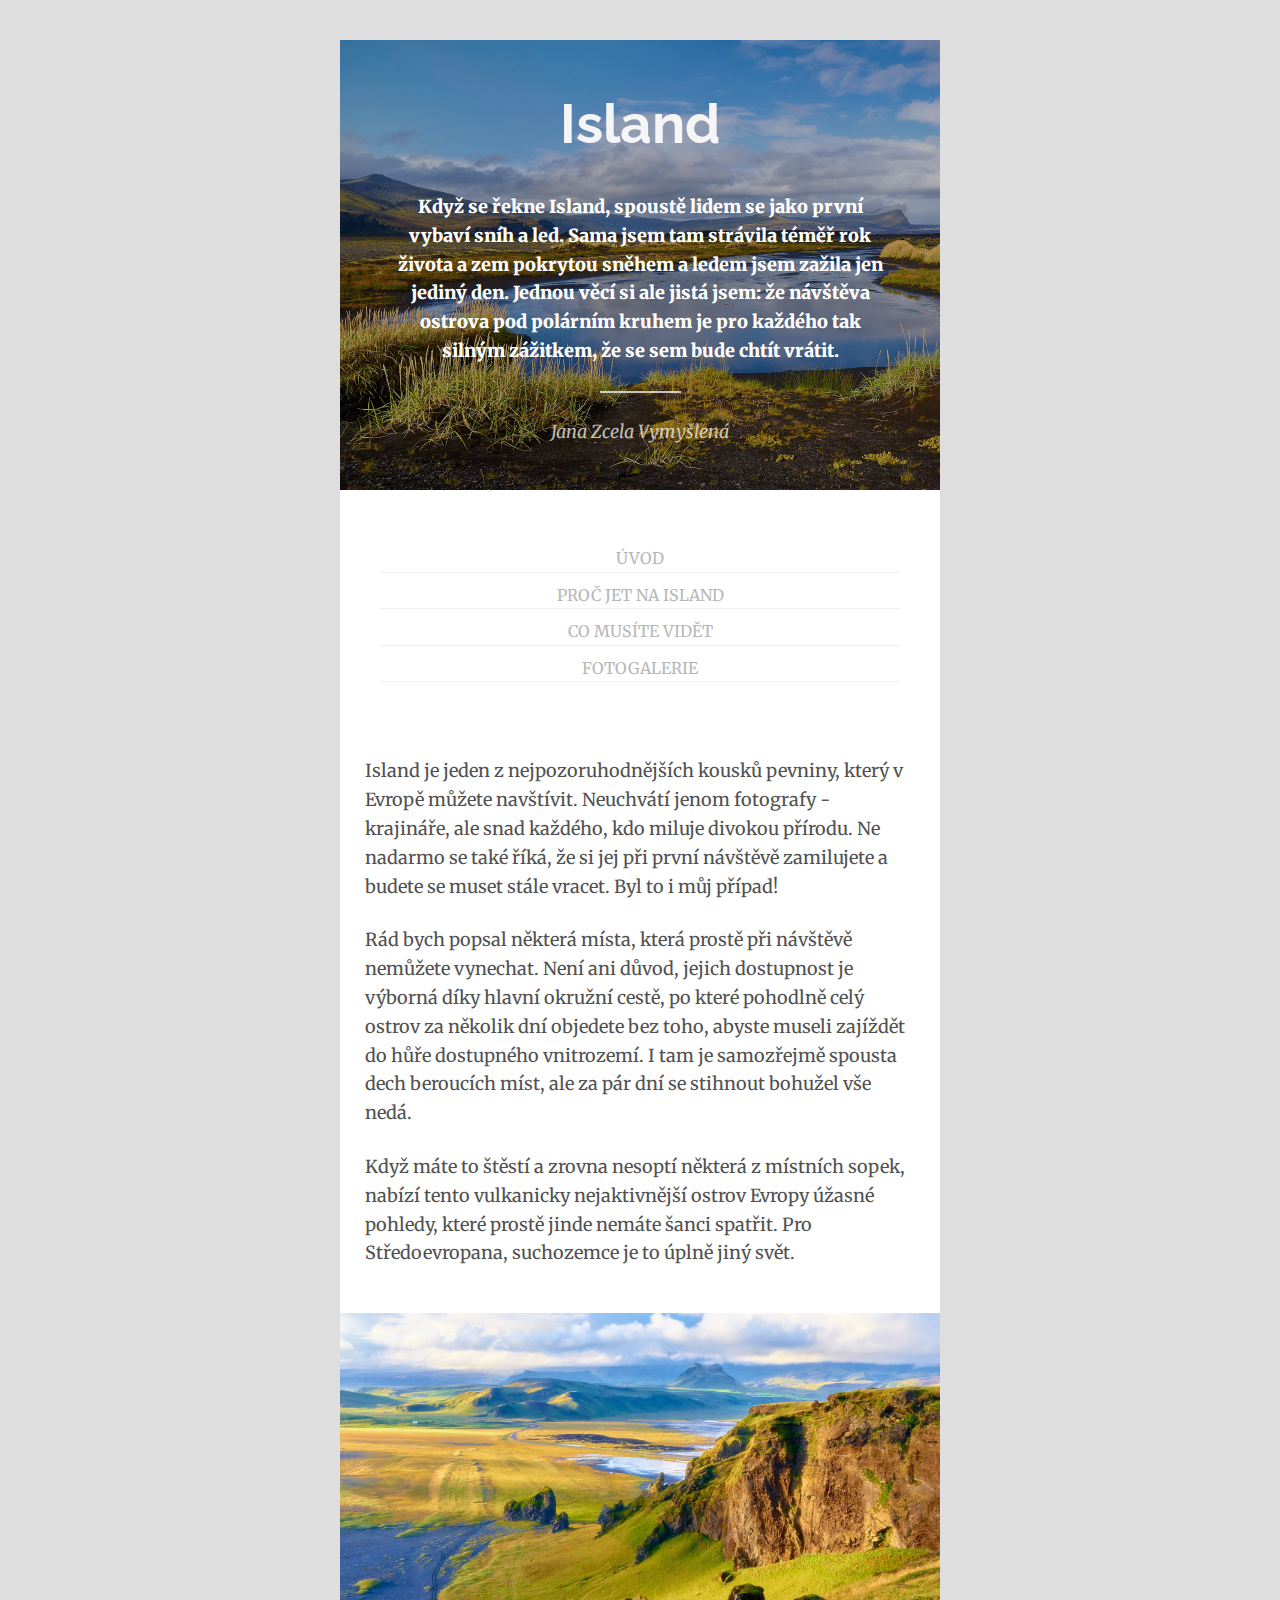
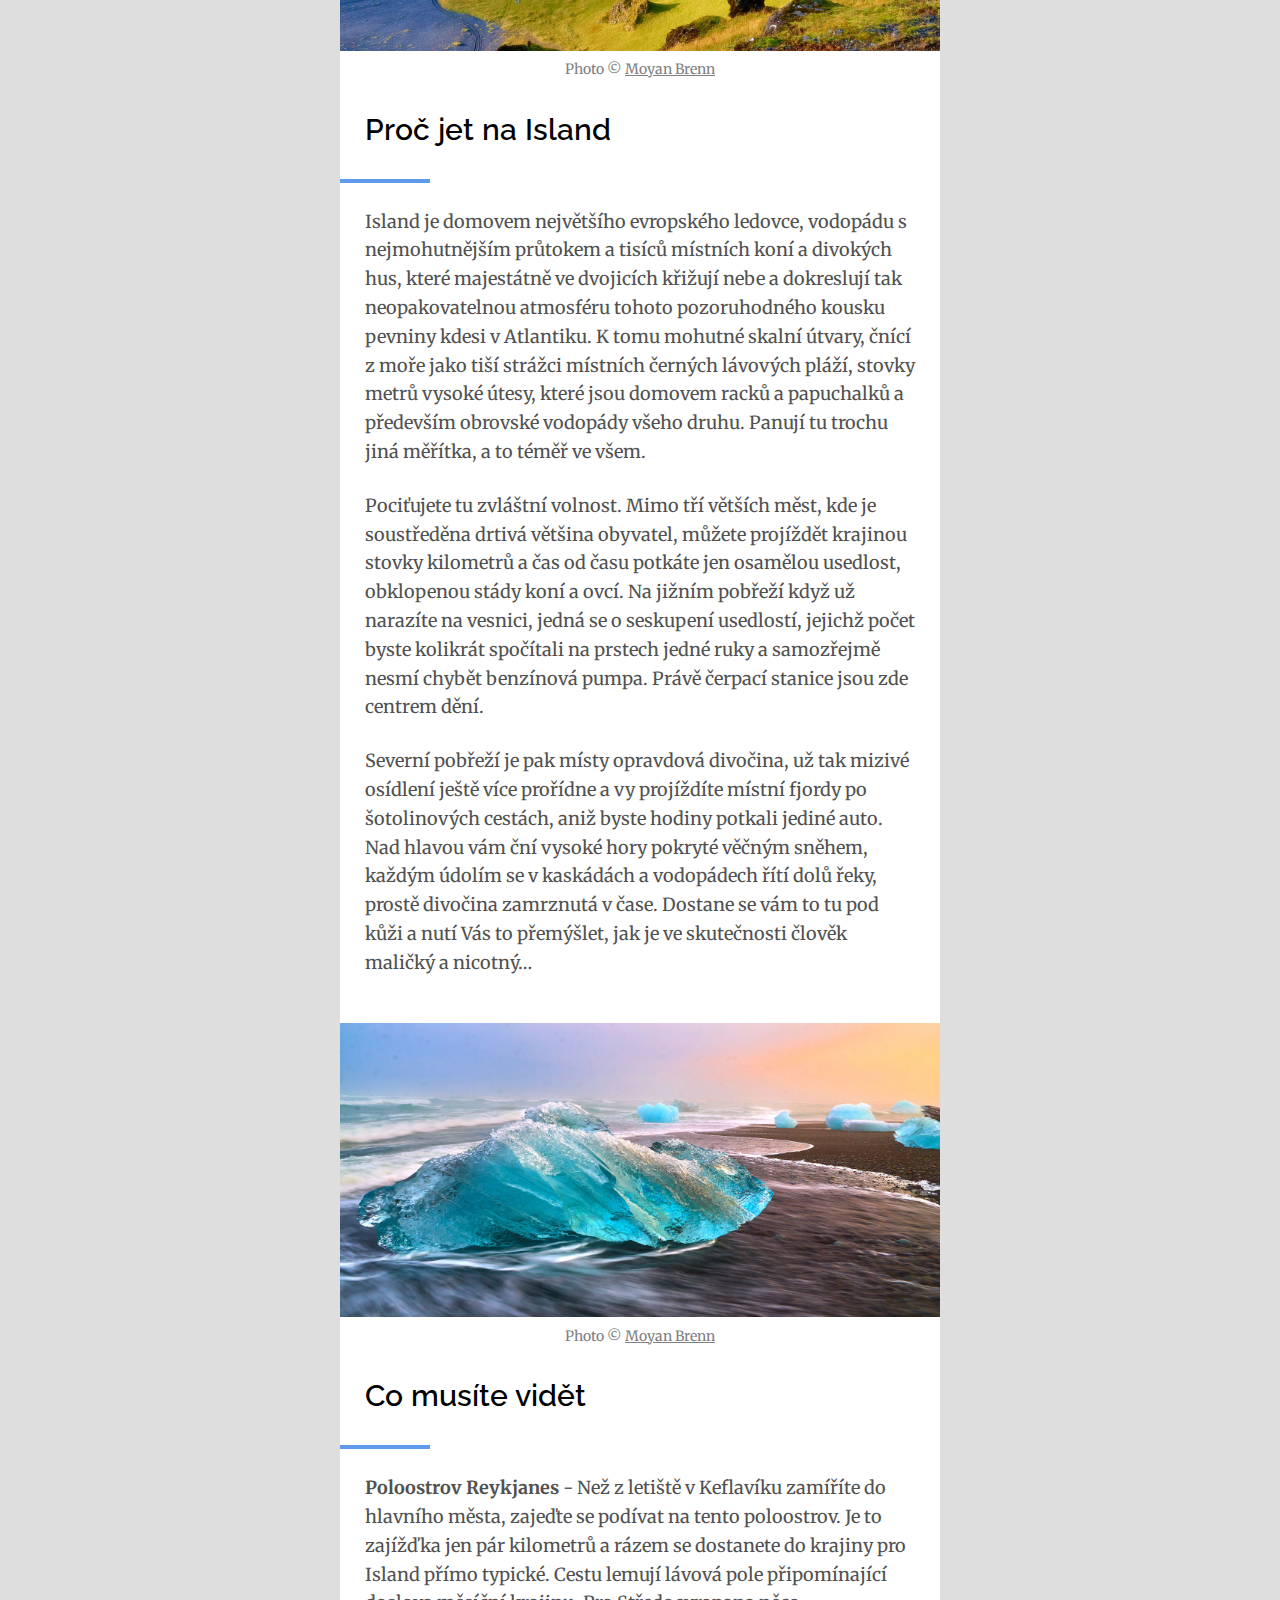
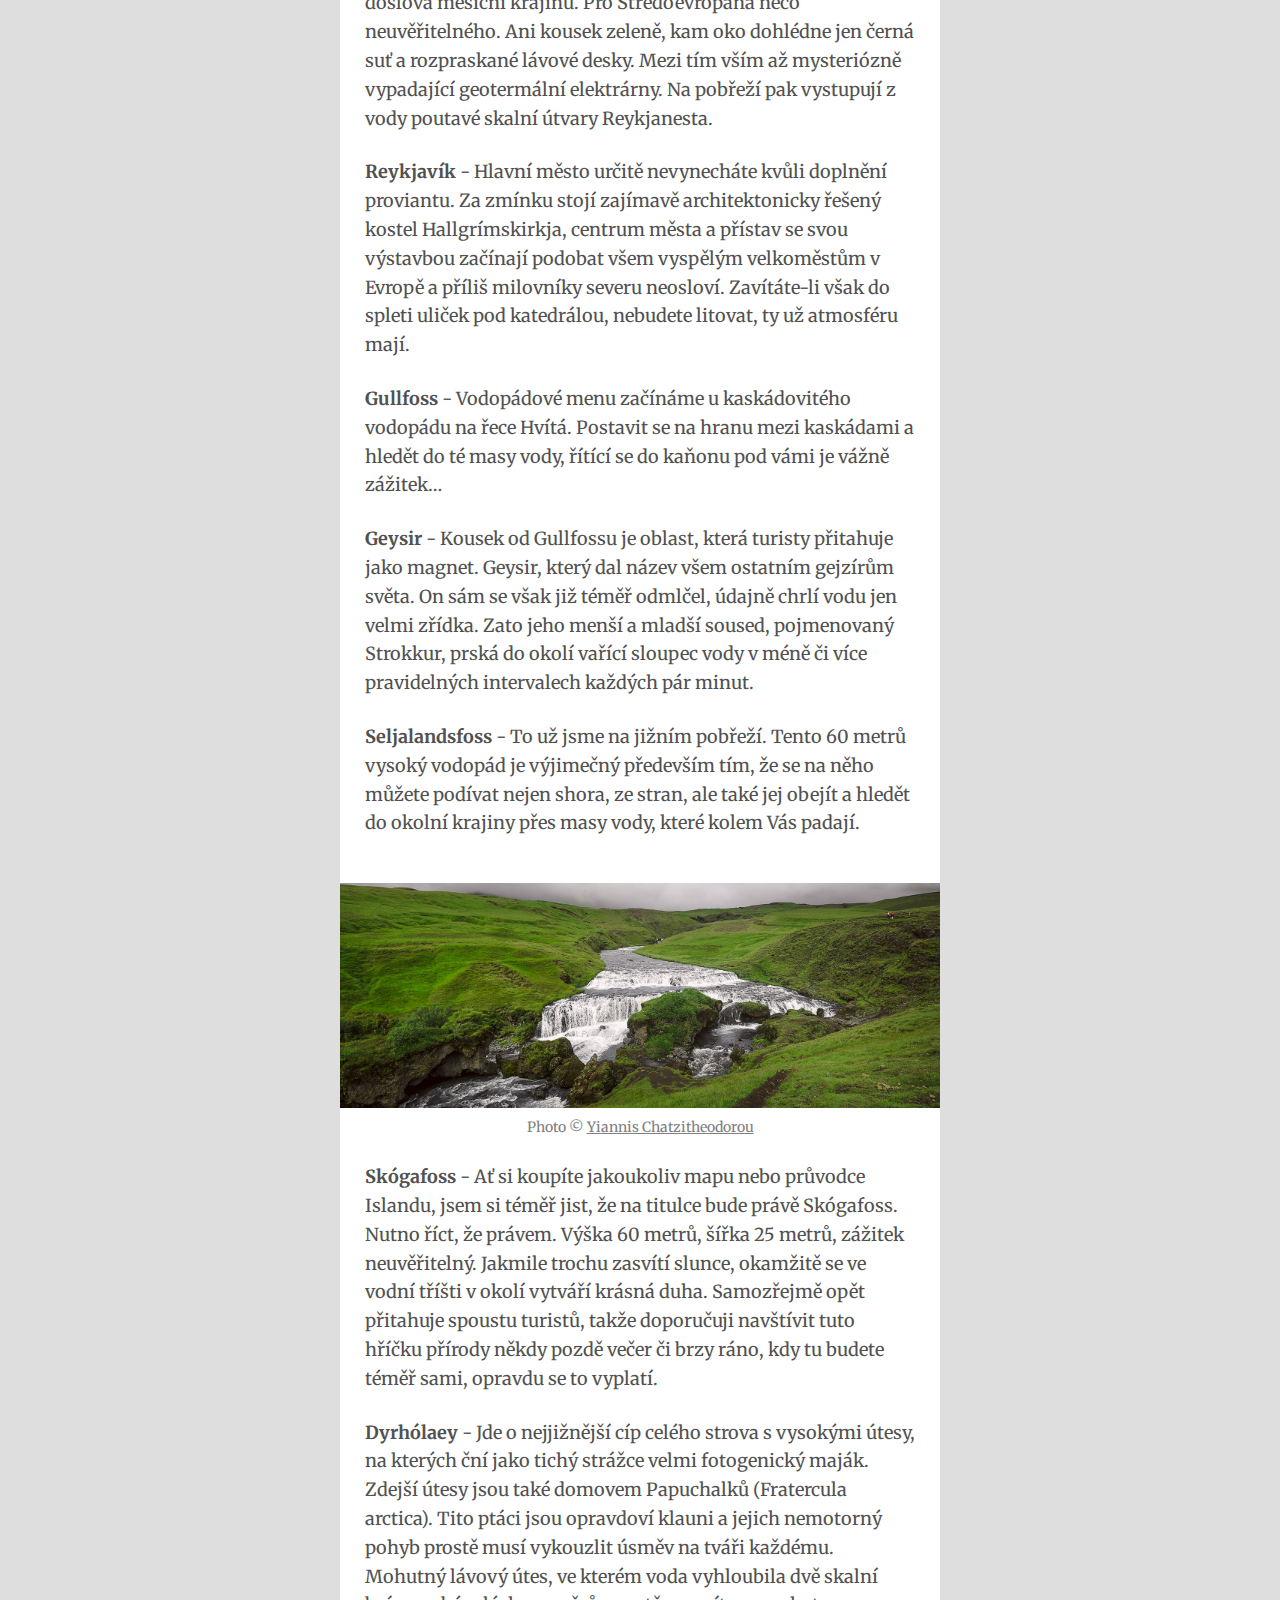
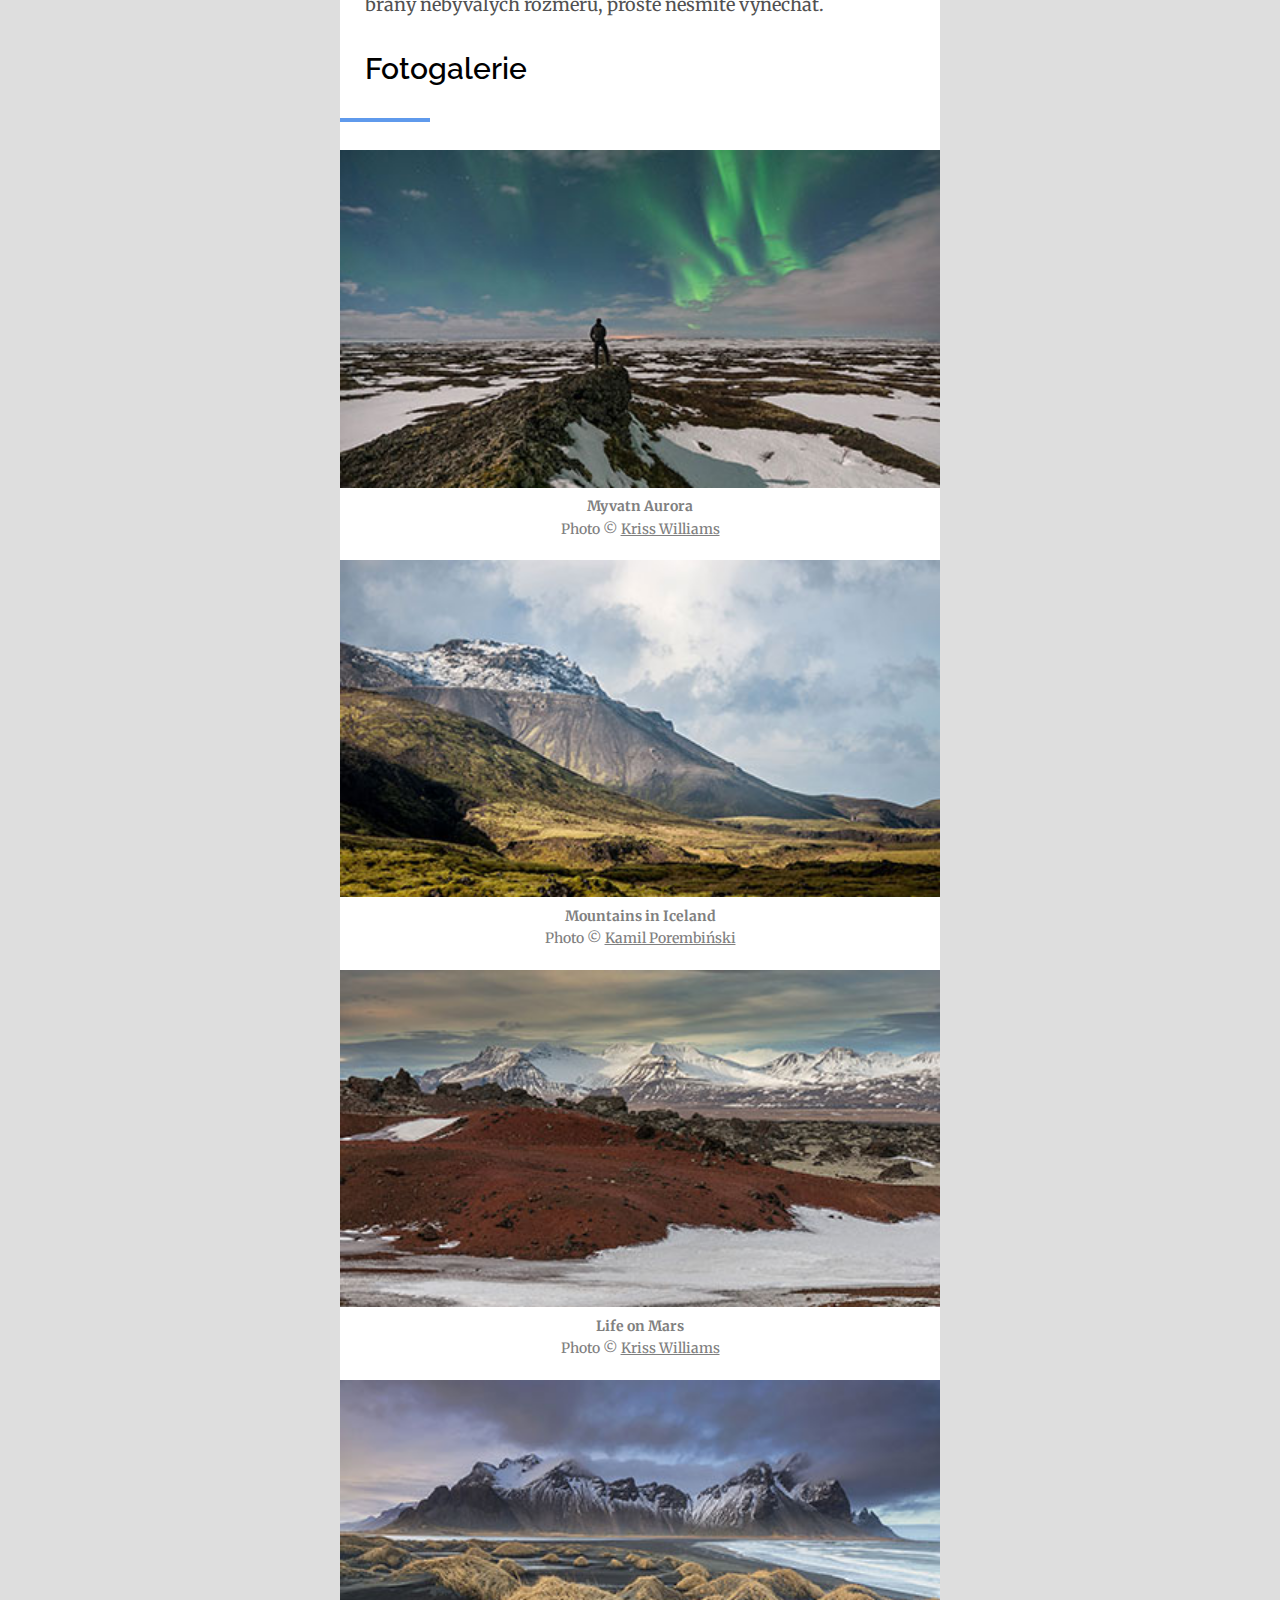
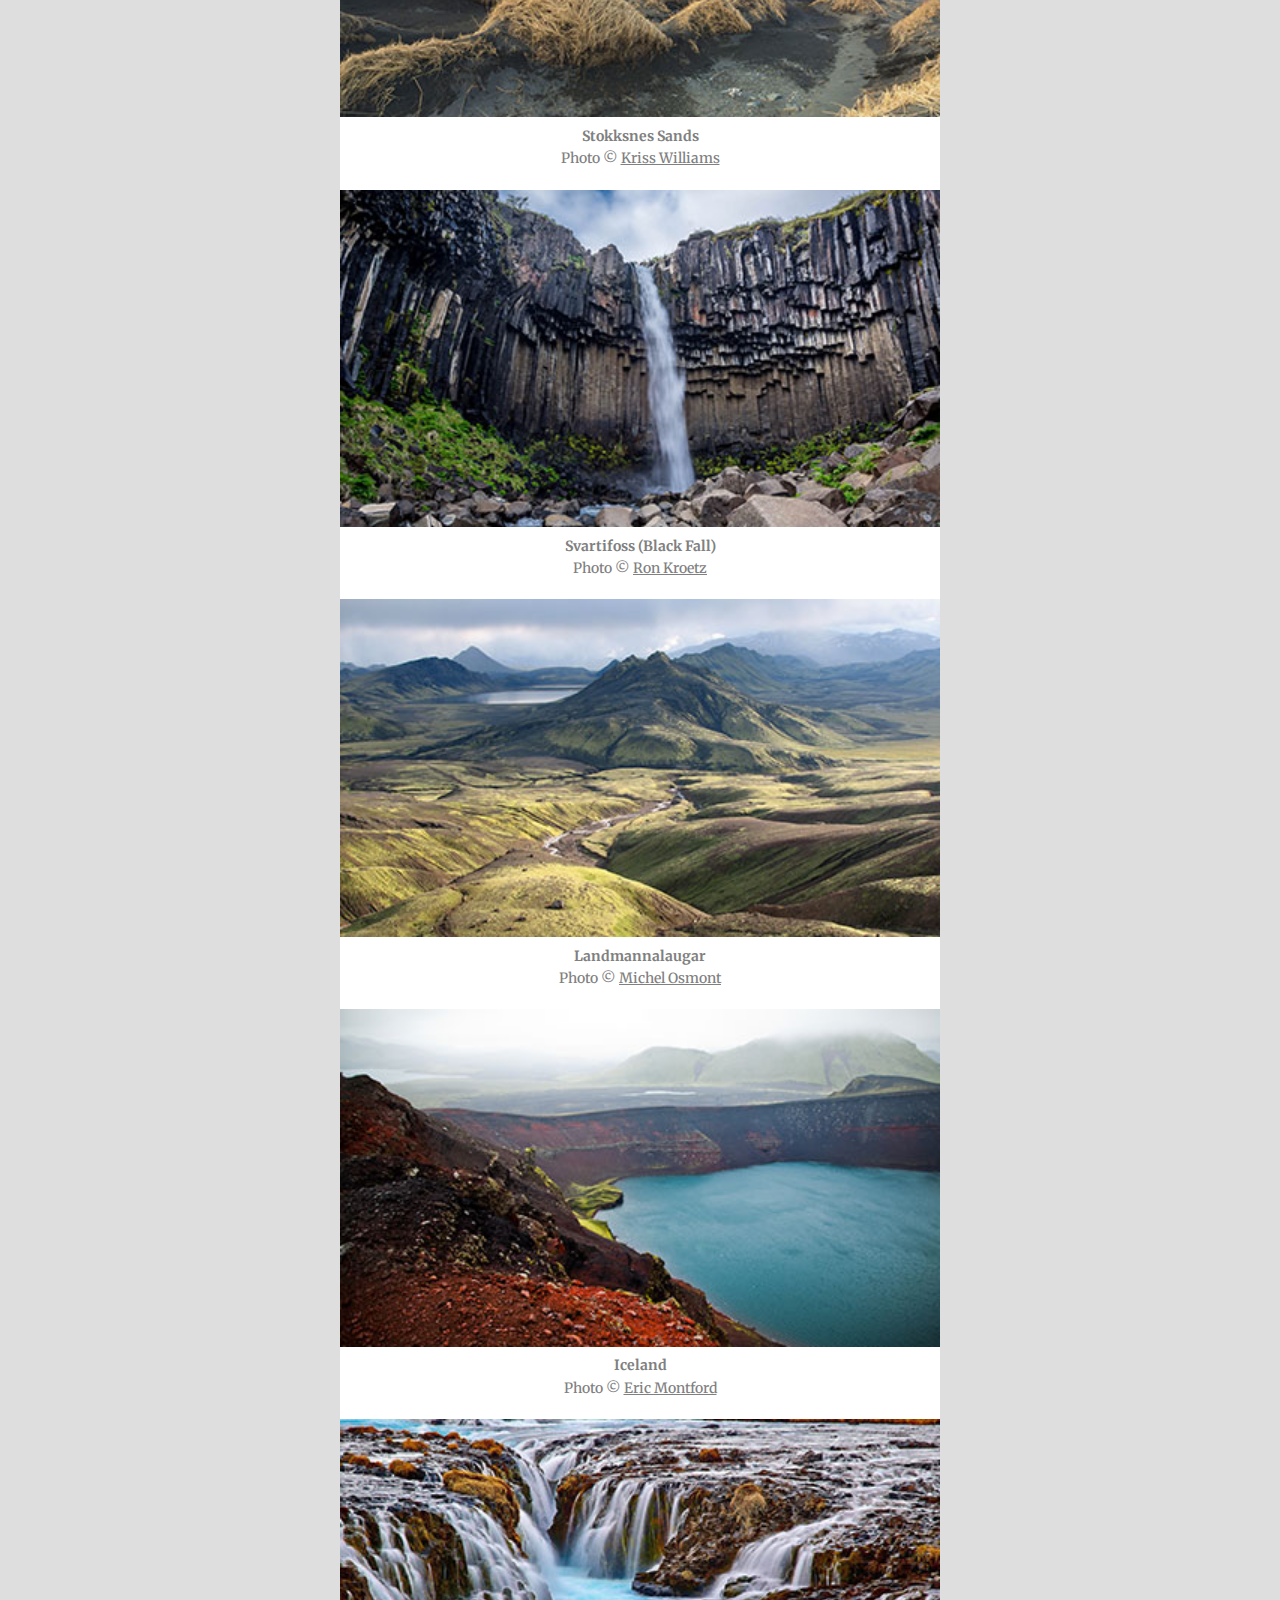
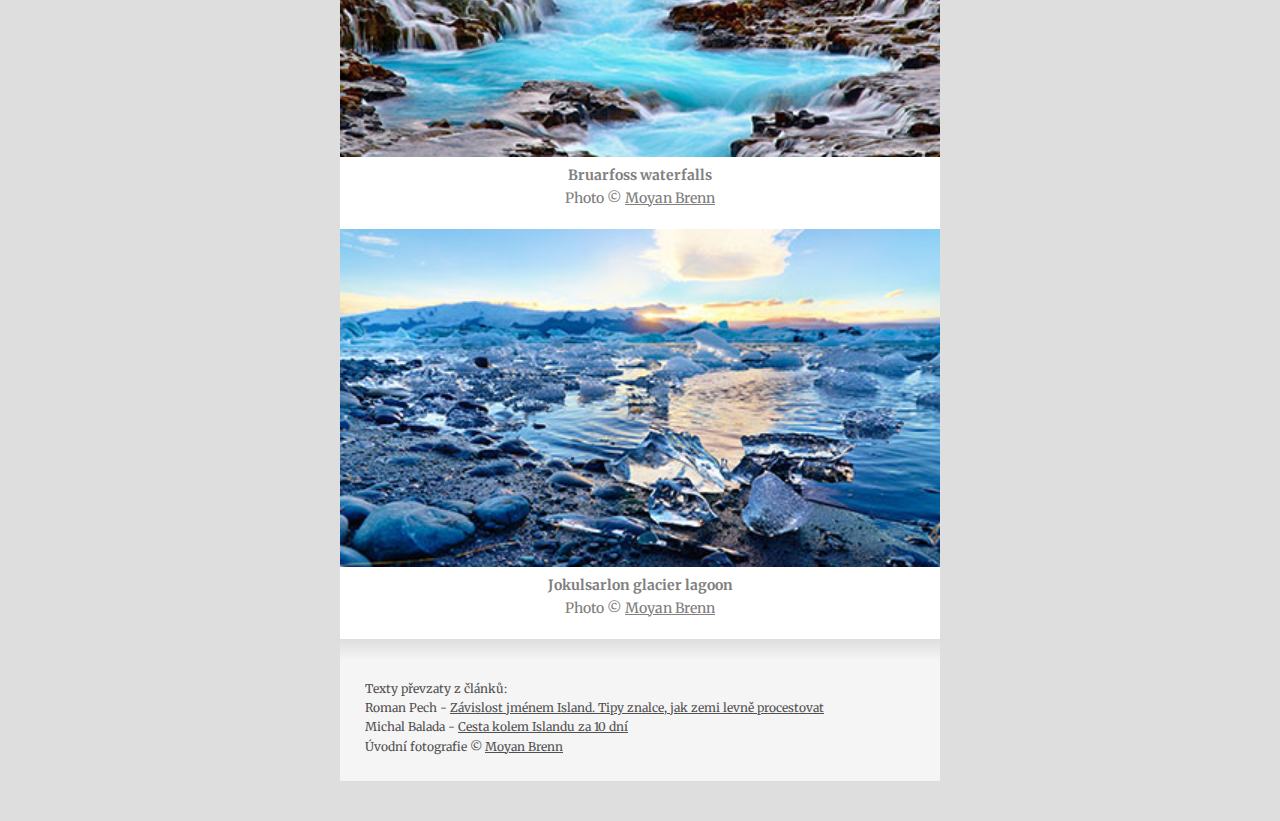
<file: index.html>
<!DOCTYPE html>
<html>
  <head>
    <meta charset="utf-8" />
    <meta name="viewport" content="width=device-width, initial-scale=1" />
    <title>Cestování po Islandu</title>
    <link
      href="https://fonts.googleapis.com/css?family=Merriweather:400,400i|Raleway:400,700"
      rel="stylesheet"
    />
    <link rel="stylesheet" type="text/css" href="style.css" />
  </head>
  <body>
    <!-- hlavička -->
    <div class="ramec-obal">
      <div class="ramec">
        <div class="uvodni-foto">
          <h1 class="titulek">Island</h1>

          <p class="perex">
            Když se řekne Island, spoustě lidem se jako první vybaví sníh a led.
            Sama jsem tam strávila téměř rok života a zem pokrytou sněhem a
            ledem jsem zažila jen jediný den. Jednou věcí si ale jistá jsem: že
            návštěva ostrova pod polárním kruhem je pro každého tak silným
            zážitkem, že se sem bude chtít vrátit.
          </p>

          <hr class="new2" />
          <p class="autor">Jana Zcela Vymyšlená</p>
        </div>
        <!-- menu -->

        <ul class="menu">
          <li><a href="#">Úvod</a></li>
          <li><a href="#">Proč jet na Island</a></li>
          <li><a href="#">Co musíte vidět</a></li>
          <li><a href="#">Fotogalerie</a></li>
        </ul>

        <!-- sekce Úvod -->

        <p>
          Island je jeden z nejpozoruhodnějších kousků pevniny, který v Evropě
          můžete navštívit. Neuchvátí jenom fotografy - krajináře, ale snad
          každého, kdo miluje divokou přírodu. Ne nadarmo se také říká, že si
          jej při první návštěvě zamilujete a budete se muset stále vracet. Byl
          to i můj případ!
        </p>

        <p>
          Rád bych popsal některá místa, která prostě při návštěvě nemůžete
          vynechat. Není ani důvod, jejich dostupnost je výborná díky hlavní
          okružní cestě, po které pohodlně celý ostrov za několik dní objedete
          bez toho, abyste museli zajíždět do hůře dostupného vnitrozemí. I tam
          je samozřejmě spousta dech beroucích míst, ale za pár dní se stihnout
          bohužel vše nedá.
        </p>

        <p>
          Když máte to štěstí a zrovna nesoptí některá z místních sopek, nabízí
          tento vulkanicky nejaktivnější ostrov Evropy úžasné pohledy, které
          prostě jinde nemáte šanci spatřit. Pro Středoevropana, suchozemce je
          to úplně jiný svět.
        </p>

        <figure class="foto">
          <img src="images/island1.jpg" alt="Island" />
          <figcaption class="popisek">
            Photo &copy; <a href="https://flic.kr/p/yFnyAT">Moyan Brenn</a>
          </figcaption>
        </figure>

        <!-- sekce Proč -->

        <h2>Proč jet na Island</h2>
        <hr class="new" />

        <p>
          Island je domovem největšího evropského ledovce, vodopádu s
          nejmohutnějším průtokem a tisíců místních koní a divokých hus, které
          majestátně ve dvojicích křižují nebe a dokreslují tak neopakovatelnou
          atmosféru tohoto pozoruhodného kousku pevniny kdesi v Atlantiku. K
          tomu mohutné skalní útvary, čnící z moře jako tiší strážci místních
          černých lávových pláží, stovky metrů vysoké útesy, které jsou domovem
          racků a papuchalků a především obrovské vodopády všeho druhu. Panují
          tu trochu jiná měřítka, a to téměř ve všem.
        </p>

        <p>
          Pociťujete tu zvláštní volnost. Mimo tří větších měst, kde je
          soustředěna drtivá většina obyvatel, můžete projíždět krajinou stovky
          kilometrů a čas od času potkáte jen osamělou usedlost, obklopenou
          stády koní a ovcí. Na jižním pobřeží když už narazíte na vesnici,
          jedná se o seskupení usedlostí, jejichž počet byste kolikrát spočítali
          na prstech jedné ruky a samozřejmě nesmí chybět benzínová pumpa. Právě
          čerpací stanice jsou zde centrem dění.
        </p>

        <p>
          Severní pobřeží je pak místy opravdová divočina, už tak mizivé
          osídlení ještě více prořídne a vy projíždíte místní fjordy po
          šotolinových cestách, aniž byste hodiny potkali jediné auto. Nad
          hlavou vám ční vysoké hory pokryté věčným sněhem, každým údolím se v
          kaskádách a vodopádech řítí dolů řeky, prostě divočina zamrznutá v
          čase. Dostane se vám to tu pod kůži a nutí Vás to přemýšlet, jak je ve
          skutečnosti člověk maličký a nicotný&hellip;
        </p>

        <figure class="foto">
          <img src="images/island2.jpg" alt="Island" />
          <figcaption class="popisek">
            Photo &copy; <a href="https://flic.kr/p/yiAg2h">Moyan Brenn</a>
          </figcaption>
        </figure>

        <!-- sekce Co musíte vidět -->

        <h2>Co musíte vidět</h2>
        <hr class="new" />

        <p>
          <strong>Poloostrov Reykjanes</strong> - Než z letiště v Keflavíku
          zamíříte do hlavního města, zajeďte se podívat na tento poloostrov. Je
          to zajížďka jen pár kilometrů a rázem se dostanete do krajiny pro
          Island přímo typické. Cestu lemují lávová pole připomínající doslova
          měsíční krajinu. Pro Středoevropana něco neuvěřitelného. Ani kousek
          zeleně, kam oko dohlédne jen černá suť a rozpraskané lávové desky.
          Mezi tím vším až mysteriózně vypadající geotermální elektrárny. Na
          pobřeží pak vystupují z vody poutavé skalní útvary Reykjanesta.
        </p>

        <p>
          <strong>Reykjavík</strong> - Hlavní město určitě nevynecháte kvůli
          doplnění proviantu. Za zmínku stojí zajímavě architektonicky řešený
          kostel Hallgrímskirkja, centrum města a přístav se svou výstavbou
          začínají podobat všem vyspělým velkoměstům v Evropě a příliš milovníky
          severu neosloví. Zavítáte-li však do spleti uliček pod katedrálou,
          nebudete litovat, ty už atmosféru mají.
        </p>

        <p>
          <strong>Gullfoss</strong> - Vodopádové menu začínáme u kaskádovitého
          vodopádu na řece Hvítá. Postavit se na hranu mezi kaskádami a hledět
          do té masy vody, řítící se do kaňonu pod vámi je vážně zážitek&hellip;
        </p>

        <p>
          <strong>Geysir</strong> - Kousek od Gullfossu je oblast, která turisty
          přitahuje jako magnet. Geysir, který dal název všem ostatním gejzírům
          světa. On sám se však již téměř odmlčel, údajně chrlí vodu jen velmi
          zřídka. Zato jeho menší a mladší soused, pojmenovaný Strokkur, prská
          do okolí vařící sloupec vody v méně či více pravidelných intervalech
          každých pár minut.
        </p>

        <p>
          <strong>Seljalandsfoss</strong> - To už jsme na jižním pobřeží. Tento
          60 metrů vysoký vodopád je výjimečný především tím, že se na něho
          můžete podívat nejen shora, ze stran, ale také jej obejít a hledět do
          okolní krajiny přes masy vody, které kolem Vás padají.
        </p>

        <figure class="foto">
          <img src="images/island3.jpg" alt="Island" />
          <figcaption class="popisek">
            Photo &copy;
            <a href="https://flic.kr/p/LfcKHP">Yiannis Chatzitheodorou</a>
          </figcaption>
        </figure>

        <!-- změna strany, aby to celé bylo hezčí :) -->

        <p>
          <strong>Skógafoss</strong> - Ať si koupíte jakoukoliv mapu nebo
          průvodce Islandu, jsem si téměř jist, že na titulce bude právě
          Skógafoss. Nutno říct, že právem. Výška 60 metrů, šířka 25 metrů,
          zážitek neuvěřitelný. Jakmile trochu zasvítí slunce, okamžitě se ve
          vodní tříšti v okolí vytváří krásná duha. Samozřejmě opět přitahuje
          spoustu turistů, takže doporučuji navštívit tuto hříčku přírody někdy
          pozdě večer či brzy ráno, kdy tu budete téměř sami, opravdu se to
          vyplatí.
        </p>

        <p>
          <strong>Dyrhólaey</strong> - Jde o nejjižnější cíp celého strova s
          vysokými útesy, na kterých ční jako tichý strážce velmi fotogenický
          maják. Zdejší útesy jsou také domovem Papuchalků (Fratercula arctica).
          Tito ptáci jsou opravdoví klauni a jejich nemotorný pohyb prostě musí
          vykouzlit úsměv na tváři každému. Mohutný lávový útes, ve kterém voda
          vyhloubila dvě skalní brány nebývalých rozměrů, prostě nesmíte
          vynechat.
        </p>

        <!-- sekce Fotogalerie -->

        <h2>Fotogalerie</h2>
        <hr class="new" />

        <div class="galerie">
          <figure class="foto">
            <img src="images/nahled1.jpg" alt="Myvatn Aurora" />
            <figcaption class="popisek">
              Myvatn Aurora<br />
              <span class="popisek-copy"
                >Photo &copy;
                <a href="https://flic.kr/p/GN5utm">Kriss Williams</a></span
              >
            </figcaption>
          </figure>

          <figure class="foto">
            <img src="images/nahled2.jpg" alt="Mountains in Iceland" />
            <figcaption class="popisek">
              Mountains in Iceland<br />
              <span class="popisek-copy"
                >Photo &copy;
                <a href="https://flic.kr/p/qCC5fd">Kamil Porembiński</a></span
              >
            </figcaption>
          </figure>

          <figure class="foto">
            <img src="images/nahled3.jpg" alt="Life on Mars" />
            <figcaption class="popisek">
              Life on Mars<br />
              <span class="popisek-copy"
                >Photo &copy;
                <a href="https://flic.kr/p/DrxutX">Kriss Williams</a></span
              >
            </figcaption>
          </figure>

          <figure class="foto">
            <img src="images/nahled4.jpg" alt="Stokksnes Sands" />
            <figcaption class="popisek">
              Stokksnes Sands<br />
              <span class="popisek-copy"
                >Photo &copy;
                <a href="https://flic.kr/p/vzopTG">Kriss Williams</a></span
              >
            </figcaption>
          </figure>

          <figure class="foto">
            <img src="images/nahled5.jpg" alt="Svartifoss (Black Fall)" />
            <figcaption class="popisek">
              Svartifoss (Black Fall)<br />
              <span class="popisek-copy"
                >Photo &copy;
                <a href="https://flic.kr/p/v5Butv">Ron Kroetz</a></span
              >
            </figcaption>
          </figure>

          <figure class="foto">
            <img src="images/nahled6.jpg" alt="Landmannalaugar" />
            <figcaption class="popisek">
              Landmannalaugar<br />
              <span class="popisek-copy"
                >Photo &copy;
                <a href="https://flic.kr/p/2SWHDd">Michel Osmont</a></span
              >
            </figcaption>
          </figure>

          <figure class="foto">
            <img src="images/nahled7.jpg" alt="Iceland" />
            <figcaption class="popisek">
              Iceland<br />
              <span class="popisek-copy"
                >Photo &copy;
                <a href="https://flic.kr/p/aaqZLk">Eric Montford</a></span
              >
            </figcaption>
          </figure>

          <figure class="foto">
            <img src="images/nahled8.jpg" alt="Bruarfoss waterfalls" />
            <figcaption class="popisek">
              Bruarfoss waterfalls<br />
              <span class="popisek-copy"
                >Photo &copy;
                <a href="https://flic.kr/p/nuUQM7">Moyan Brenn</a></span
              >
            </figcaption>
          </figure>

          <figure class="foto">
            <img src="images/nahled9.jpg" alt="Jokulsarlon glacier lagoon" />
            <figcaption class="popisek">
              Jokulsarlon glacier lagoon<br />
              <span class="popisek-copy"
                >Photo &copy;
                <a href="https://flic.kr/p/getEgS">Moyan Brenn</a></span
              >
            </figcaption>
          </figure>
        </div>
        <!-- konec .galerie -->

        <!-- patička -->

      </div>

      <footer>
        <p class="prev-texty">
          Texty převzaty z článků:<br />
          Roman Pech -
          <a
            href="http://cestovani.idnes.cz/island-a-roman-pech-0nh-/kolem-sveta.aspx?c=A140519_125122_kolem-sveta_tom"
            >Závislost jménem Island. Tipy znalce, jak zemi levně
            procestovat</a
          ><br />
          Michal Balada -
          <a
            href="http://www.pohora.cz/tipy-na-vylety/16352-cesta-kolem-islandu-za-10-dni/"
            >Cesta kolem Islandu za 10 dní</a
          >
        </p>
        <p class="uvod-foto">
          Úvodní fotografie &copy;
          <a href="https://flic.kr/p/gett4S">Moyan Brenn</a>
        </p>
      </footer> 
    </div>
  </body>
</html>
</file>
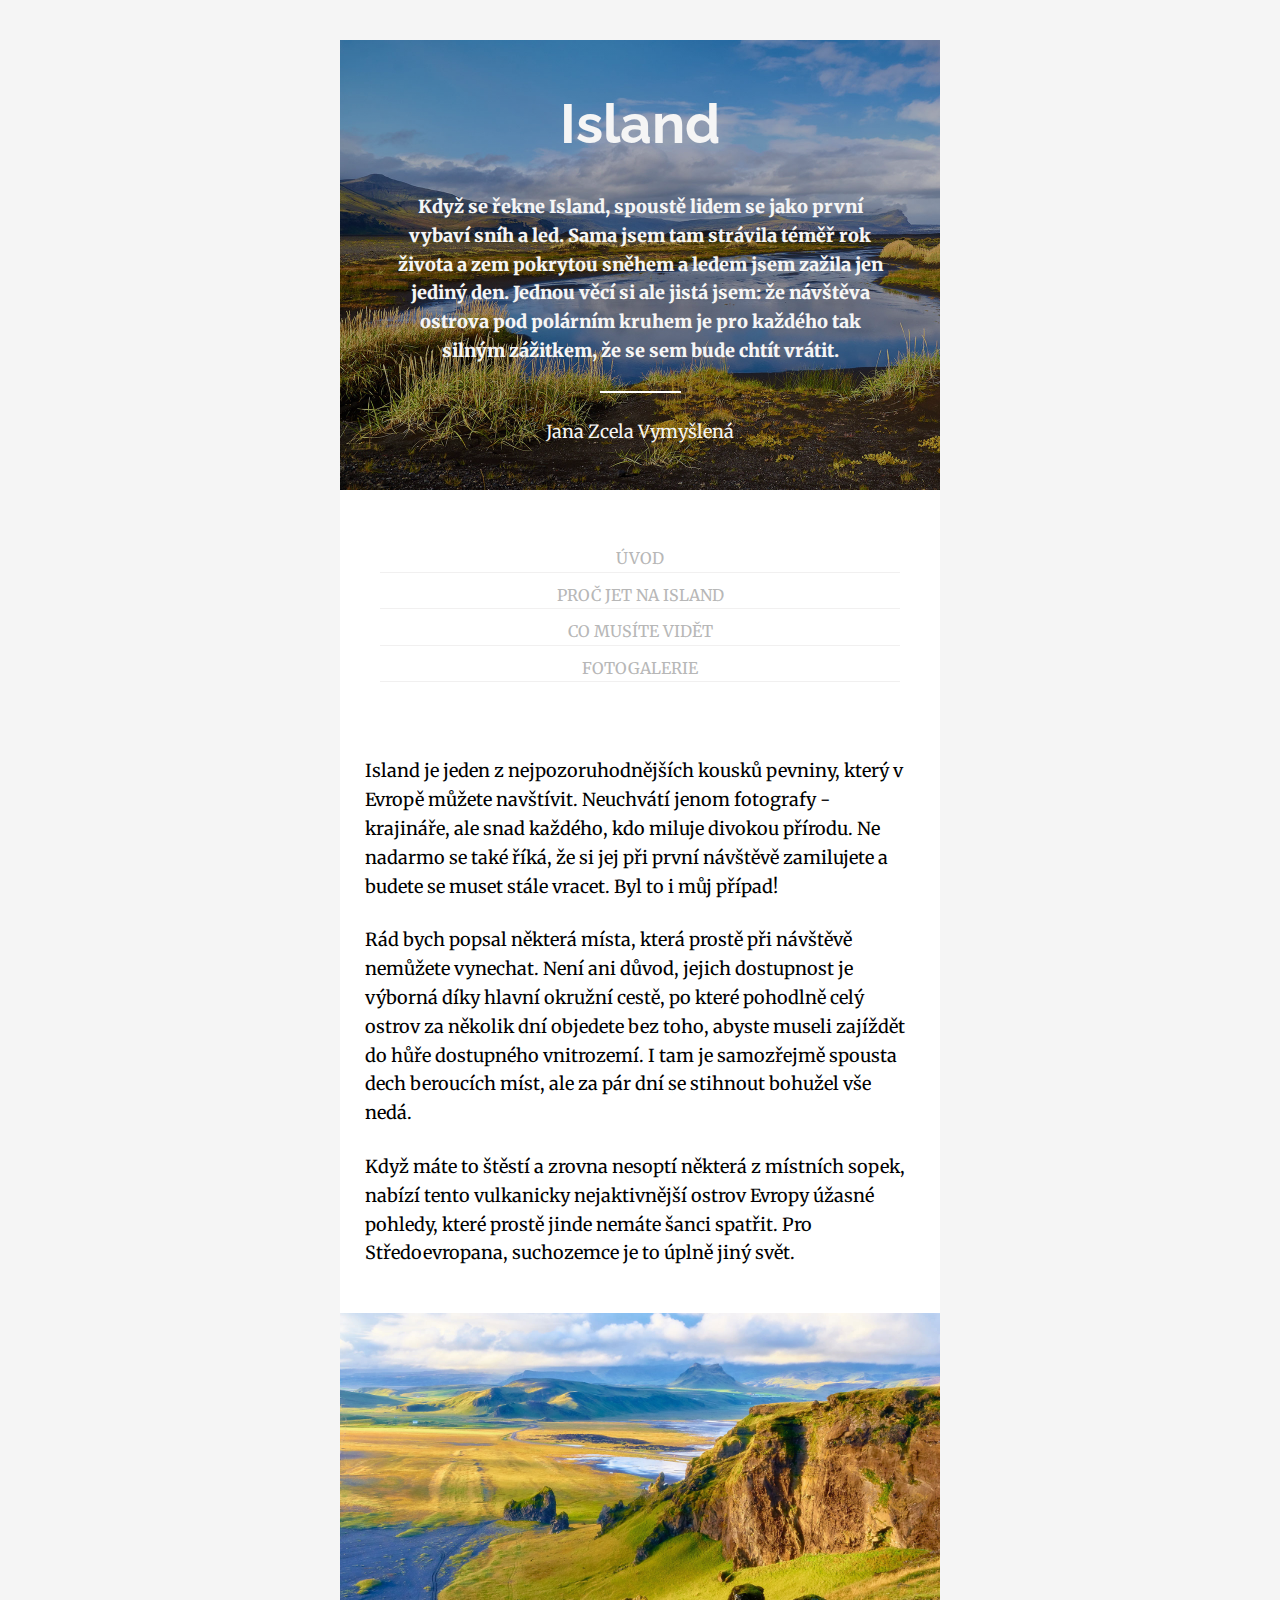
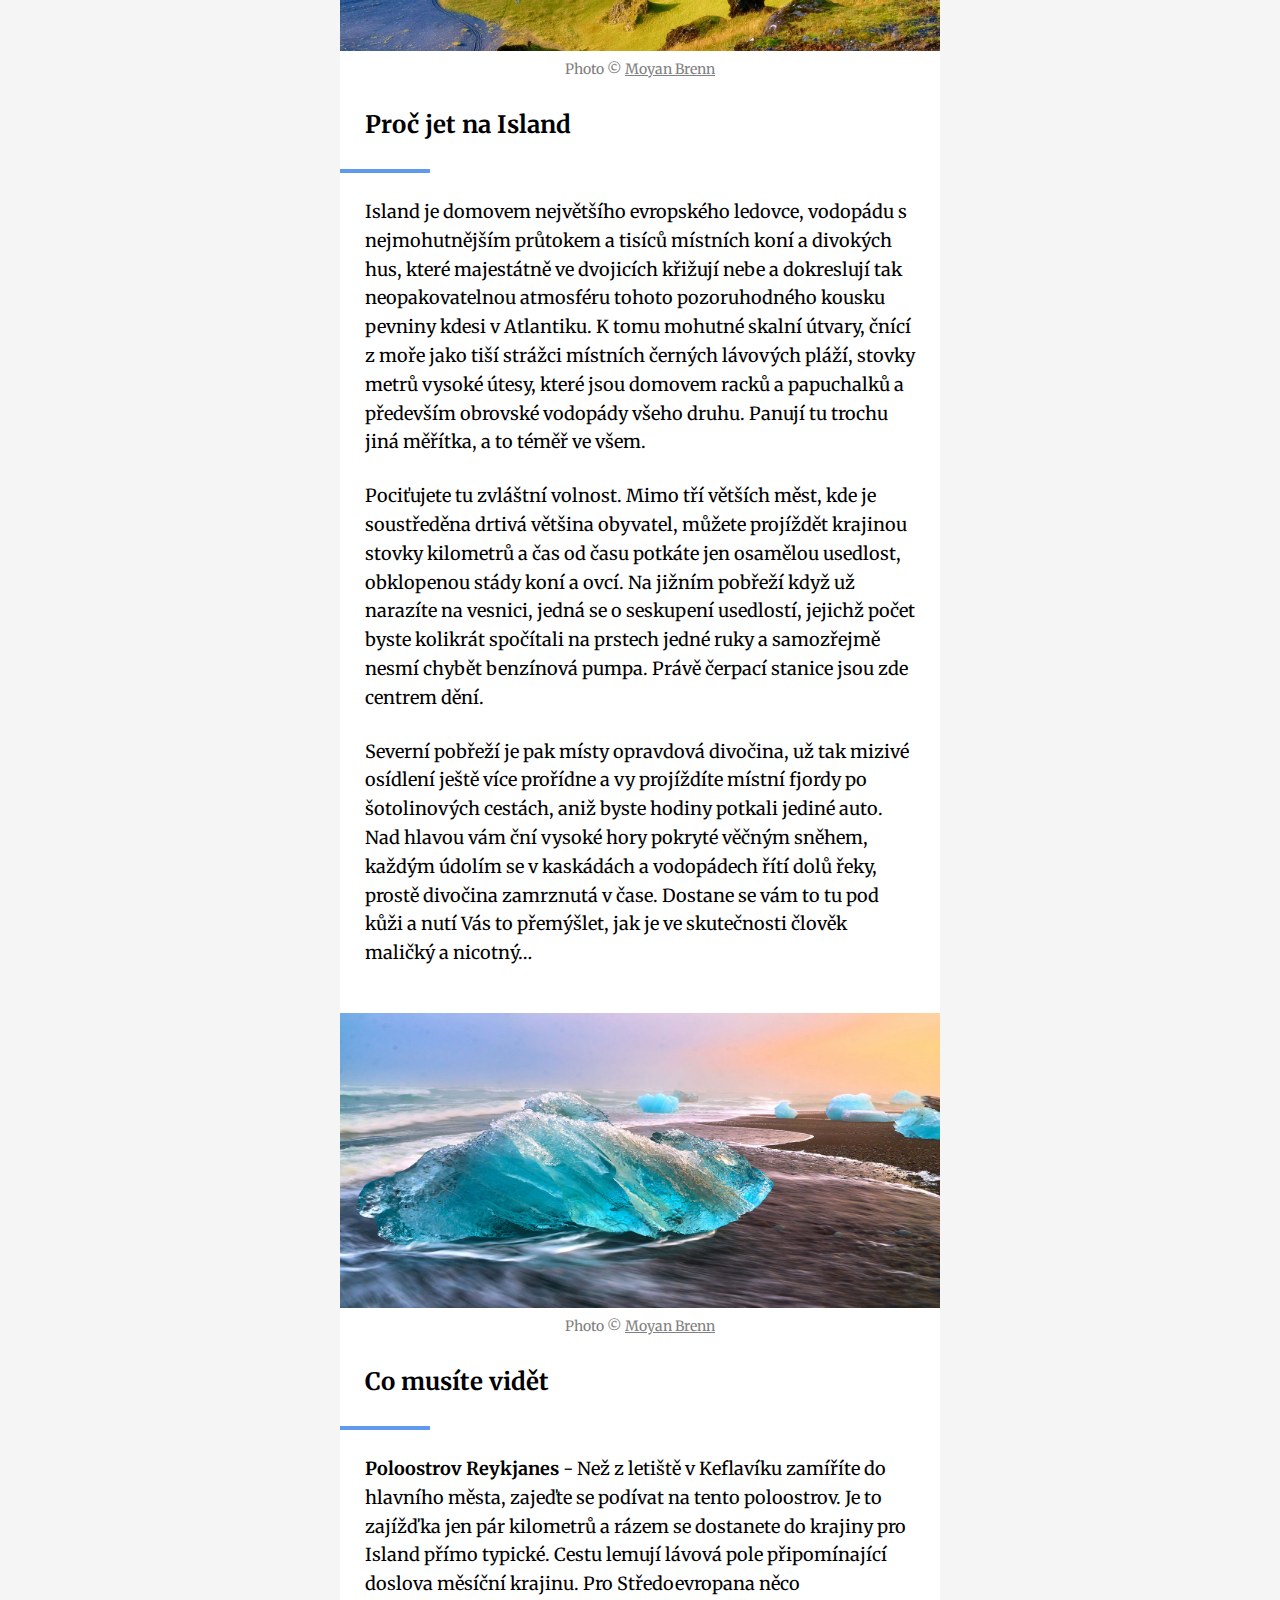
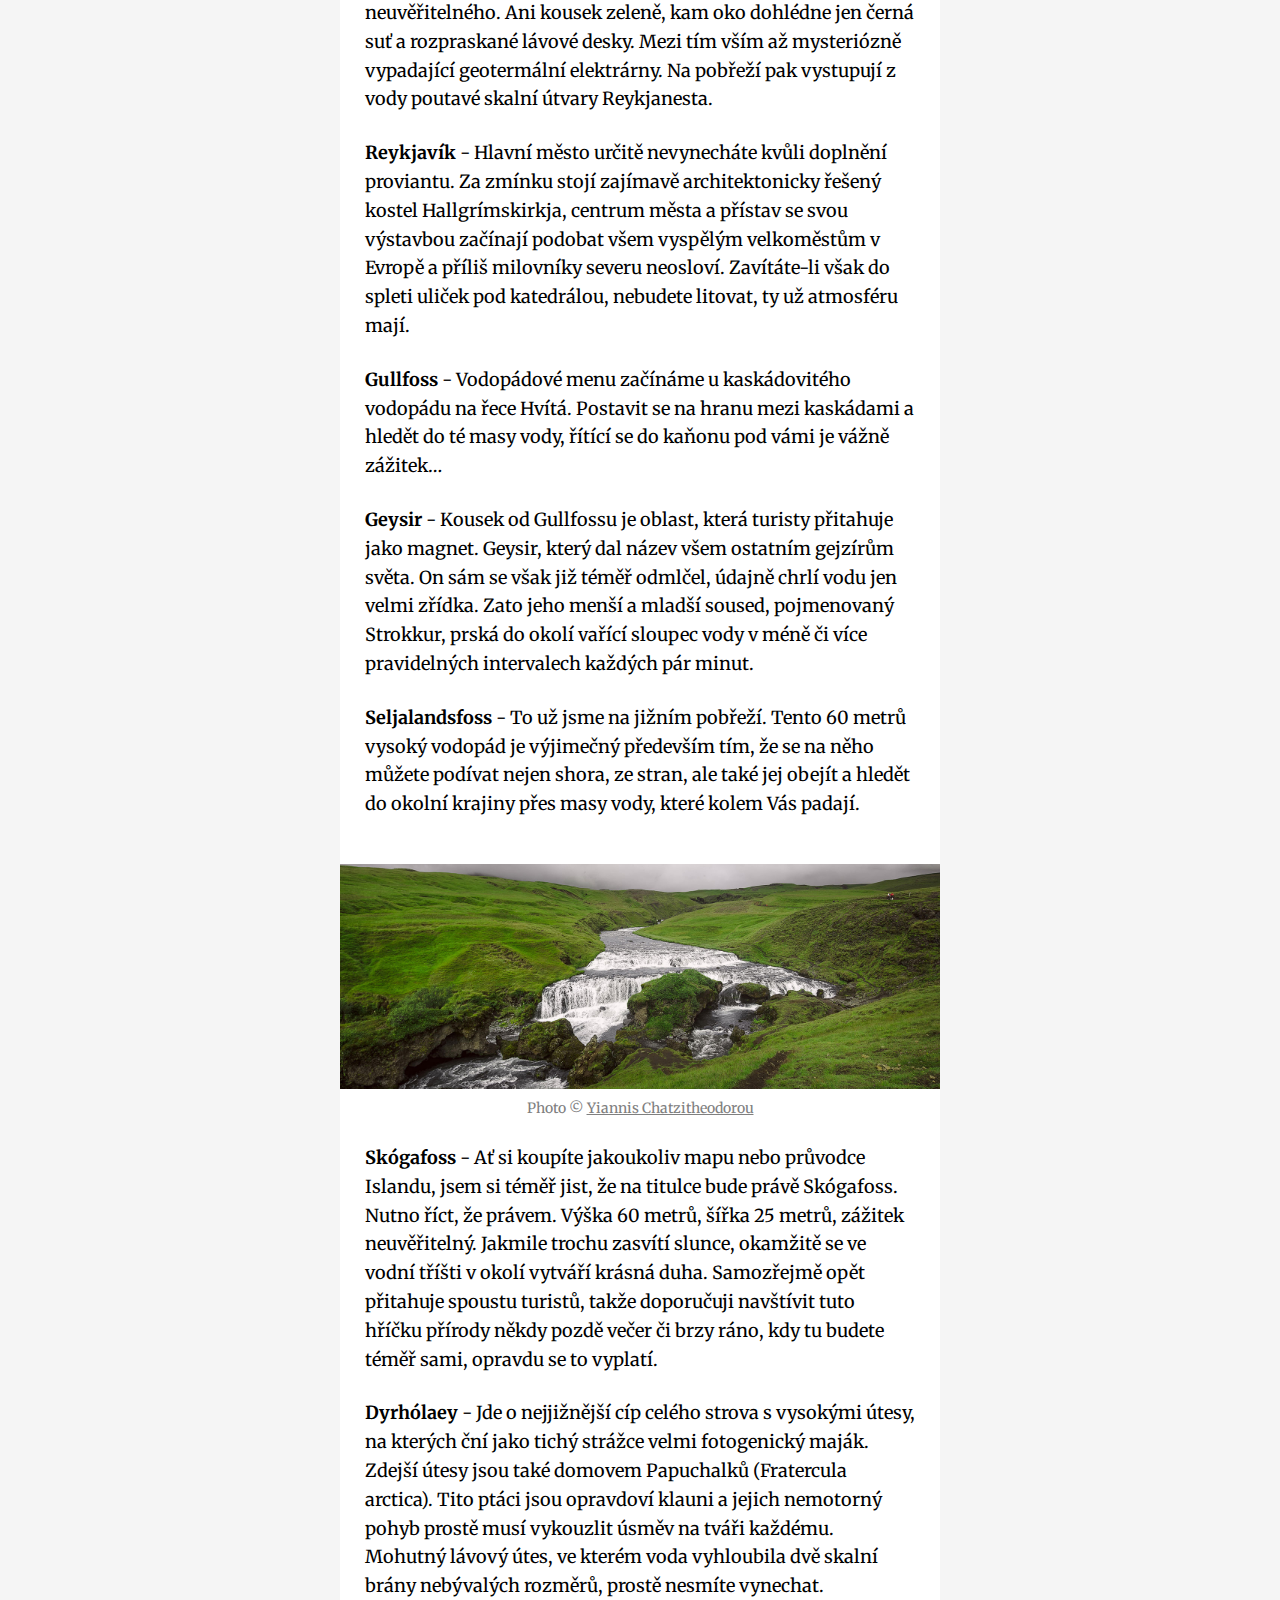
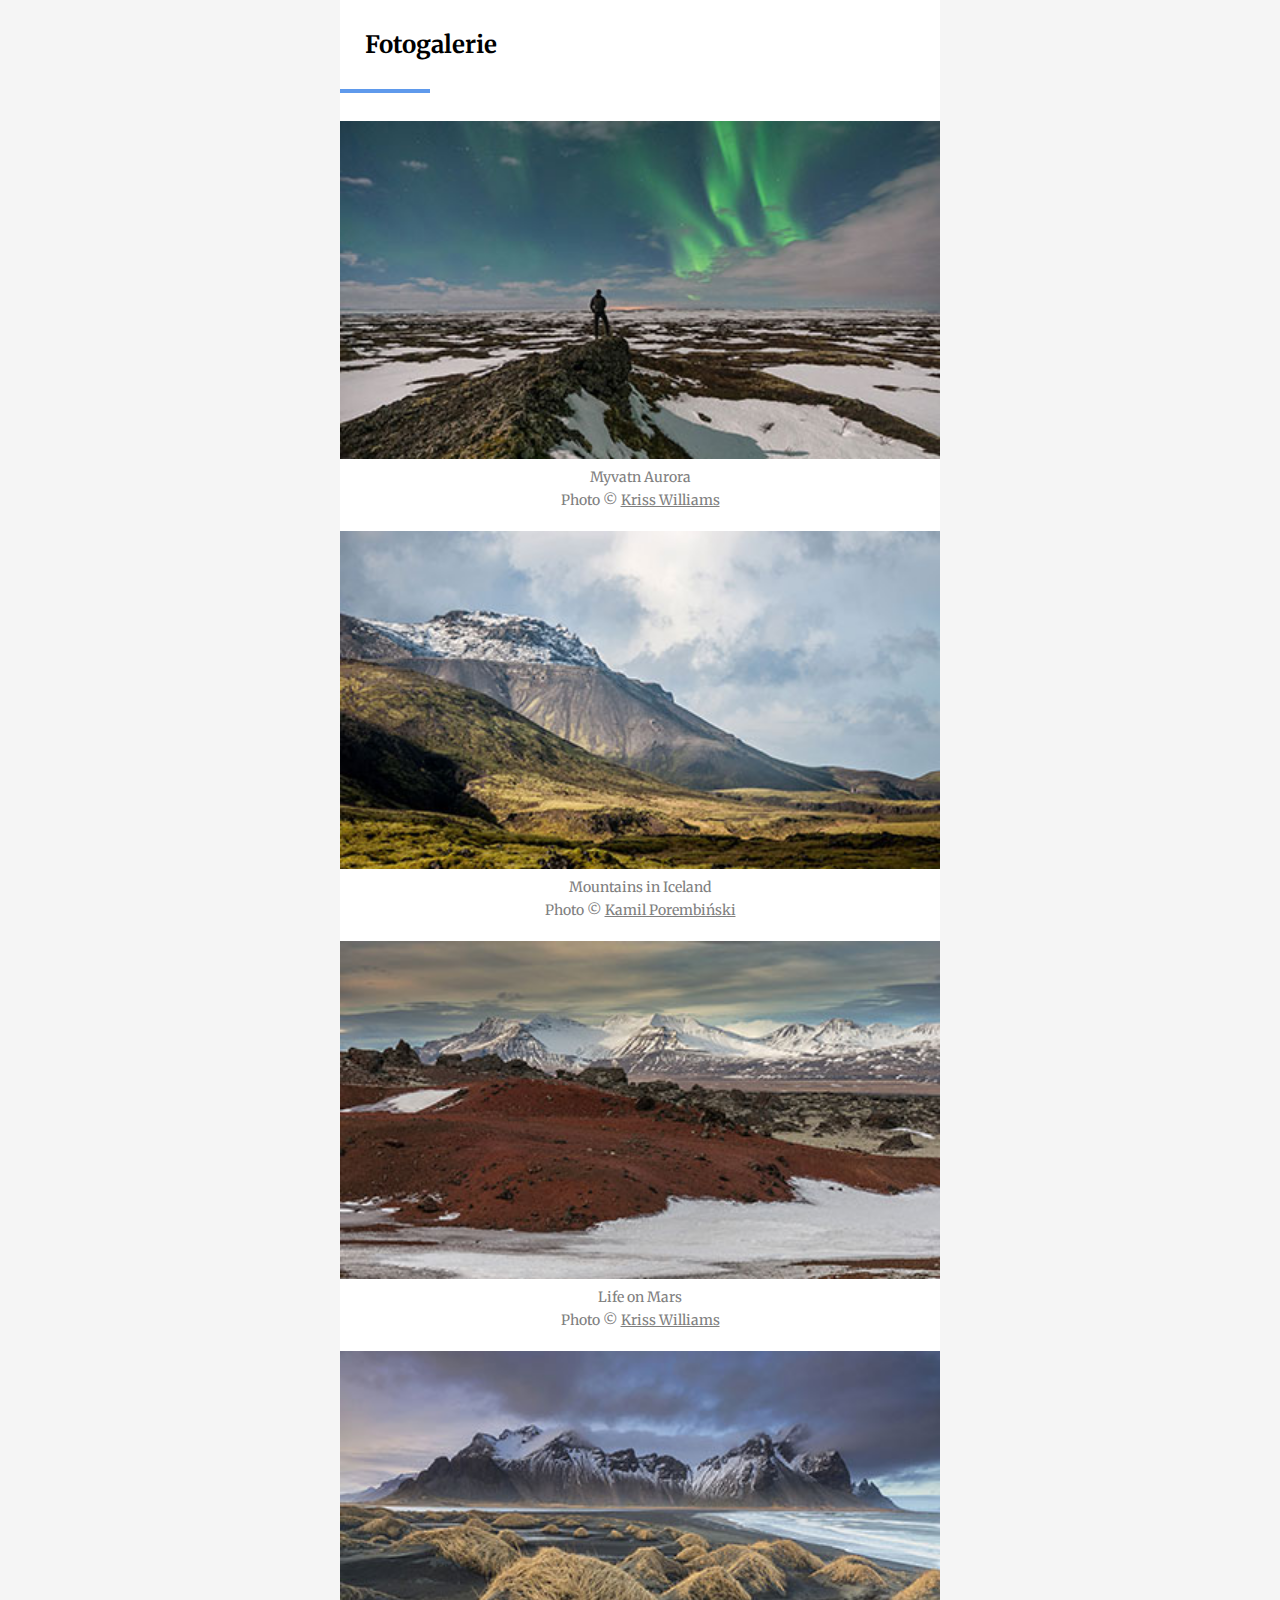
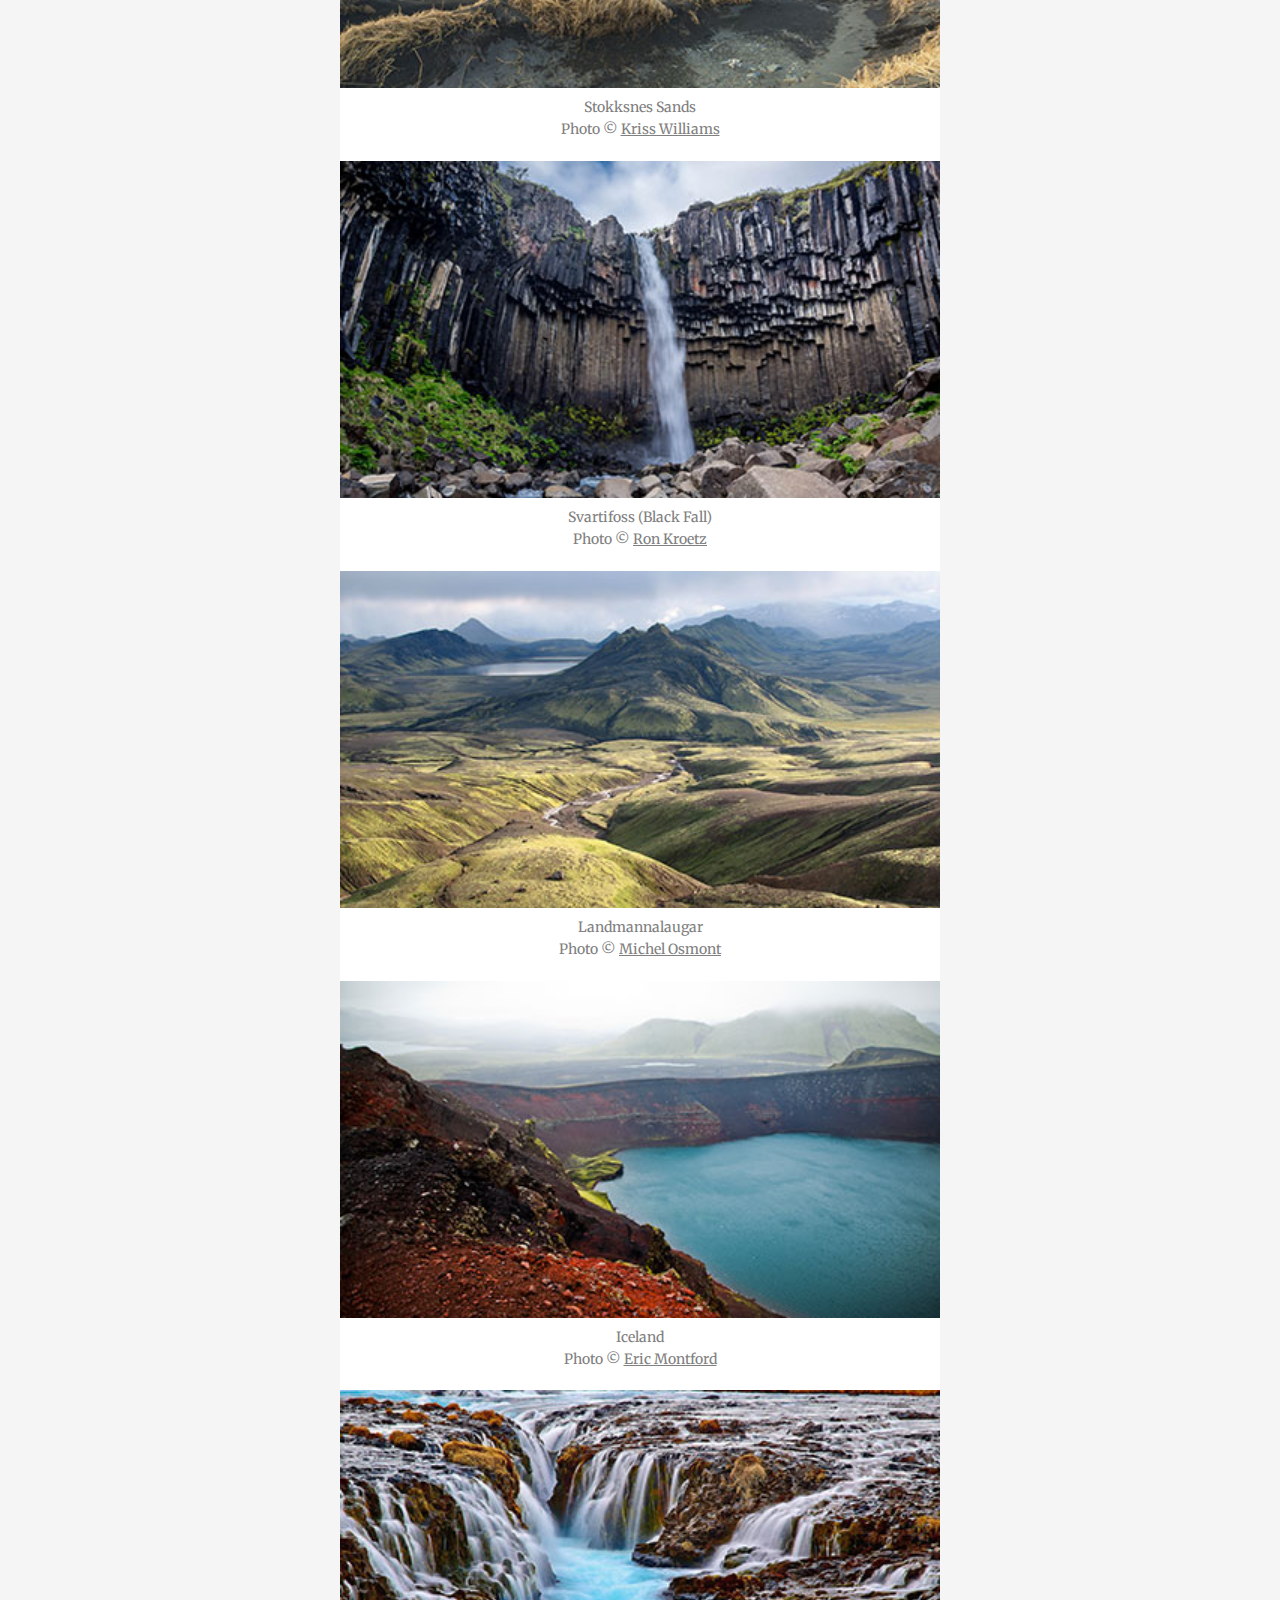
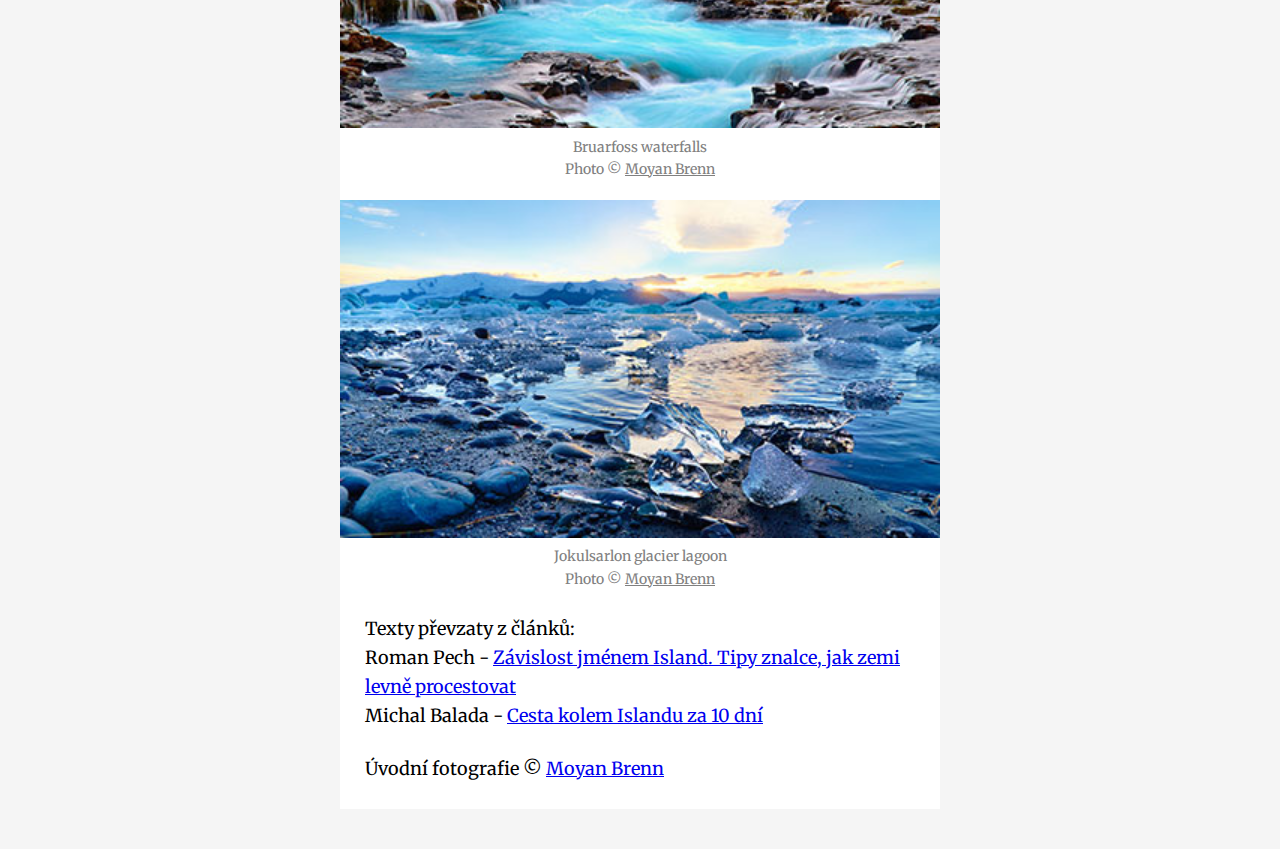
<file: 2020-10-30-HTML-CSS-podklady/07-PROJEKT-Island/index.html>
<!DOCTYPE html>
<html>
  <head>
    <meta charset="utf-8" />
    <meta name="viewport" content="width=device-width, initial-scale=1" />
    <title>Cestování po Islandu</title>
    <link
      href="https://fonts.googleapis.com/css?family=Merriweather:400,400i|Raleway:400,700"
      rel="stylesheet"
    />
    <link rel="stylesheet" type="text/css" href="style.css" />
  </head>
  <body>
    <!-- hlavička -->
    <div class="ramec-obal">
      <div class="ramec">
        <div class="uvodni-foto">
          <h1 class="titulek">Island</h1>

          <p class="perex">
            Když se řekne Island, spoustě lidem se jako první vybaví sníh a led.
            Sama jsem tam strávila téměř rok života a zem pokrytou sněhem a
            ledem jsem zažila jen jediný den. Jednou věcí si ale jistá jsem: že
            návštěva ostrova pod polárním kruhem je pro každého tak silným
            zážitkem, že se sem bude chtít vrátit.
          </p>

          <hr class="new2">
          <p class="autor">Jana Zcela Vymyšlená</p>
        </div>
        <!-- menu -->

        <ul class="menu">
          <li><a href="#">Úvod</a></li>
          <li><a href="#">Proč jet na Island</a></li>
          <li><a href="#">Co musíte vidět</a></li>
          <li><a href="#">Fotogalerie</a></li>
        </ul>

        <!-- sekce Úvod -->

        <p>
          Island je jeden z nejpozoruhodnějších kousků pevniny, který v Evropě
          můžete navštívit. Neuchvátí jenom fotografy - krajináře, ale snad
          každého, kdo miluje divokou přírodu. Ne nadarmo se také říká, že si
          jej při první návštěvě zamilujete a budete se muset stále vracet. Byl
          to i můj případ!
        </p>

        <p>
          Rád bych popsal některá místa, která prostě při návštěvě nemůžete
          vynechat. Není ani důvod, jejich dostupnost je výborná díky hlavní
          okružní cestě, po které pohodlně celý ostrov za několik dní objedete
          bez toho, abyste museli zajíždět do hůře dostupného vnitrozemí. I tam
          je samozřejmě spousta dech beroucích míst, ale za pár dní se stihnout
          bohužel vše nedá.
        </p>

        <p>
          Když máte to štěstí a zrovna nesoptí některá z místních sopek, nabízí
          tento vulkanicky nejaktivnější ostrov Evropy úžasné pohledy, které
          prostě jinde nemáte šanci spatřit. Pro Středoevropana, suchozemce je
          to úplně jiný svět.
        </p>

        <figure class="foto">
          <img src="images/island1.jpg" alt="Island" />
          <figcaption class="popisek">
            Photo &copy; <a href="https://flic.kr/p/yFnyAT">Moyan Brenn</a>
          </figcaption>
        </figure>

        <!-- sekce Proč -->

        <h2>Proč jet na Island</h2> <hr class="new">

        <p>
          Island je domovem největšího evropského ledovce, vodopádu s
          nejmohutnějším průtokem a tisíců místních koní a divokých hus, které
          majestátně ve dvojicích křižují nebe a dokreslují tak neopakovatelnou
          atmosféru tohoto pozoruhodného kousku pevniny kdesi v Atlantiku. K
          tomu mohutné skalní útvary, čnící z moře jako tiší strážci místních
          černých lávových pláží, stovky metrů vysoké útesy, které jsou domovem
          racků a papuchalků a především obrovské vodopády všeho druhu. Panují
          tu trochu jiná měřítka, a to téměř ve všem.
        </p>

        <p>
          Pociťujete tu zvláštní volnost. Mimo tří větších měst, kde je
          soustředěna drtivá většina obyvatel, můžete projíždět krajinou stovky
          kilometrů a čas od času potkáte jen osamělou usedlost, obklopenou
          stády koní a ovcí. Na jižním pobřeží když už narazíte na vesnici,
          jedná se o seskupení usedlostí, jejichž počet byste kolikrát spočítali
          na prstech jedné ruky a samozřejmě nesmí chybět benzínová pumpa. Právě
          čerpací stanice jsou zde centrem dění.
        </p>

        <p>
          Severní pobřeží je pak místy opravdová divočina, už tak mizivé
          osídlení ještě více prořídne a vy projíždíte místní fjordy po
          šotolinových cestách, aniž byste hodiny potkali jediné auto. Nad
          hlavou vám ční vysoké hory pokryté věčným sněhem, každým údolím se v
          kaskádách a vodopádech řítí dolů řeky, prostě divočina zamrznutá v
          čase. Dostane se vám to tu pod kůži a nutí Vás to přemýšlet, jak je ve
          skutečnosti člověk maličký a nicotný&hellip;
        </p>

        <figure class="foto">
          <img src="images/island2.jpg" alt="Island" />
          <figcaption class="popisek">
            Photo &copy; <a href="https://flic.kr/p/yiAg2h">Moyan Brenn</a>
          </figcaption>
        </figure>

        <!-- sekce Co musíte vidět -->

        <h2>Co musíte vidět</h2> <hr class="new">

        <p>
          <strong>Poloostrov Reykjanes</strong> - Než z letiště v Keflavíku
          zamíříte do hlavního města, zajeďte se podívat na tento poloostrov. Je
          to zajížďka jen pár kilometrů a rázem se dostanete do krajiny pro
          Island přímo typické. Cestu lemují lávová pole připomínající doslova
          měsíční krajinu. Pro Středoevropana něco neuvěřitelného. Ani kousek
          zeleně, kam oko dohlédne jen černá suť a rozpraskané lávové desky.
          Mezi tím vším až mysteriózně vypadající geotermální elektrárny. Na
          pobřeží pak vystupují z vody poutavé skalní útvary Reykjanesta.
        </p>

        <p>
          <strong>Reykjavík</strong> - Hlavní město určitě nevynecháte kvůli
          doplnění proviantu. Za zmínku stojí zajímavě architektonicky řešený
          kostel Hallgrímskirkja, centrum města a přístav se svou výstavbou
          začínají podobat všem vyspělým velkoměstům v Evropě a příliš milovníky
          severu neosloví. Zavítáte-li však do spleti uliček pod katedrálou,
          nebudete litovat, ty už atmosféru mají.
        </p>

        <p>
          <strong>Gullfoss</strong> - Vodopádové menu začínáme u kaskádovitého
          vodopádu na řece Hvítá. Postavit se na hranu mezi kaskádami a hledět
          do té masy vody, řítící se do kaňonu pod vámi je vážně zážitek&hellip;
        </p>

        <p>
          <strong>Geysir</strong> - Kousek od Gullfossu je oblast, která turisty
          přitahuje jako magnet. Geysir, který dal název všem ostatním gejzírům
          světa. On sám se však již téměř odmlčel, údajně chrlí vodu jen velmi
          zřídka. Zato jeho menší a mladší soused, pojmenovaný Strokkur, prská
          do okolí vařící sloupec vody v méně či více pravidelných intervalech
          každých pár minut.
        </p>

        <p>
          <strong>Seljalandsfoss</strong> - To už jsme na jižním pobřeží. Tento
          60 metrů vysoký vodopád je výjimečný především tím, že se na něho
          můžete podívat nejen shora, ze stran, ale také jej obejít a hledět do
          okolní krajiny přes masy vody, které kolem Vás padají.
        </p>

        <figure class="foto">
          <img src="images/island3.jpg" alt="Island" />
          <figcaption class="popisek">
            Photo &copy;
            <a href="https://flic.kr/p/LfcKHP">Yiannis Chatzitheodorou</a>
          </figcaption>
        </figure>

        <!-- změna strany, aby to celé bylo hezčí :) -->

        <p>
          <strong>Skógafoss</strong> - Ať si koupíte jakoukoliv mapu nebo
          průvodce Islandu, jsem si téměř jist, že na titulce bude právě
          Skógafoss. Nutno říct, že právem. Výška 60 metrů, šířka 25 metrů,
          zážitek neuvěřitelný. Jakmile trochu zasvítí slunce, okamžitě se ve
          vodní tříšti v okolí vytváří krásná duha. Samozřejmě opět přitahuje
          spoustu turistů, takže doporučuji navštívit tuto hříčku přírody někdy
          pozdě večer či brzy ráno, kdy tu budete téměř sami, opravdu se to
          vyplatí.
        </p>

        <p>
          <strong>Dyrhólaey</strong> - Jde o nejjižnější cíp celého strova s
          vysokými útesy, na kterých ční jako tichý strážce velmi fotogenický
          maják. Zdejší útesy jsou také domovem Papuchalků (Fratercula arctica).
          Tito ptáci jsou opravdoví klauni a jejich nemotorný pohyb prostě musí
          vykouzlit úsměv na tváři každému. Mohutný lávový útes, ve kterém voda
          vyhloubila dvě skalní brány nebývalých rozměrů, prostě nesmíte
          vynechat.
        </p>

        <!-- sekce Fotogalerie -->

        <h2>Fotogalerie</h2> <hr class="new">

        <div class="galerie">
          <figure class="foto">
            <img src="images/nahled1.jpg" alt="Myvatn Aurora" />
            <figcaption class="popisek">
              Myvatn Aurora<br />
              <span class="popisek-copy"
                >Photo &copy;
                <a href="https://flic.kr/p/GN5utm">Kriss Williams</a></span
              >
            </figcaption>
          </figure>

          <figure class="foto">
            <img src="images/nahled2.jpg" alt="Mountains in Iceland" />
            <figcaption class="popisek">
              Mountains in Iceland<br />
              <span class="popisek-copy"
                >Photo &copy;
                <a href="https://flic.kr/p/qCC5fd">Kamil Porembiński</a></span
              >
            </figcaption>
          </figure>

          <figure class="foto">
            <img src="images/nahled3.jpg" alt="Life on Mars" />
            <figcaption class="popisek">
              Life on Mars<br />
              <span class="popisek-copy"
                >Photo &copy;
                <a href="https://flic.kr/p/DrxutX">Kriss Williams</a></span
              >
            </figcaption>
          </figure>

          <figure class="foto">
            <img src="images/nahled4.jpg" alt="Stokksnes Sands" />
            <figcaption class="popisek">
              Stokksnes Sands<br />
              <span class="popisek-copy"
                >Photo &copy;
                <a href="https://flic.kr/p/vzopTG">Kriss Williams</a></span
              >
            </figcaption>
          </figure>

          <figure class="foto">
            <img src="images/nahled5.jpg" alt="Svartifoss (Black Fall)" />
            <figcaption class="popisek">
              Svartifoss (Black Fall)<br />
              <span class="popisek-copy"
                >Photo &copy;
                <a href="https://flic.kr/p/v5Butv">Ron Kroetz</a></span
              >
            </figcaption>
          </figure>

          <figure class="foto">
            <img src="images/nahled6.jpg" alt="Landmannalaugar" />
            <figcaption class="popisek">
              Landmannalaugar<br />
              <span class="popisek-copy"
                >Photo &copy;
                <a href="https://flic.kr/p/2SWHDd">Michel Osmont</a></span
              >
            </figcaption>
          </figure>

          <figure class="foto">
            <img src="images/nahled7.jpg" alt="Iceland" />
            <figcaption class="popisek">
              Iceland<br />
              <span class="popisek-copy"
                >Photo &copy;
                <a href="https://flic.kr/p/aaqZLk">Eric Montford</a></span
              >
            </figcaption>
          </figure>

          <figure class="foto">
            <img src="images/nahled8.jpg" alt="Bruarfoss waterfalls" />
            <figcaption class="popisek">
              Bruarfoss waterfalls<br />
              <span class="popisek-copy"
                >Photo &copy;
                <a href="https://flic.kr/p/nuUQM7">Moyan Brenn</a></span
              >
            </figcaption>
          </figure>

          <figure class="foto">
            <img src="images/nahled9.jpg" alt="Jokulsarlon glacier lagoon" />
            <figcaption class="popisek">
              Jokulsarlon glacier lagoon<br />
              <span class="popisek-copy"
                >Photo &copy;
                <a href="https://flic.kr/p/getEgS">Moyan Brenn</a></span
              >
            </figcaption>
          </figure>
        </div>
        <!-- konec .galerie -->

        <!-- patička -->

        <p>
          Texty převzaty z článků:<br />
          Roman Pech -
          <a
            href="http://cestovani.idnes.cz/island-a-roman-pech-0nh-/kolem-sveta.aspx?c=A140519_125122_kolem-sveta_tom"
            >Závislost jménem Island. Tipy znalce, jak zemi levně procestovat</a
          ><br />
          Michal Balada -
          <a
            href="http://www.pohora.cz/tipy-na-vylety/16352-cesta-kolem-islandu-za-10-dni/"
            >Cesta kolem Islandu za 10 dní</a
          >
        </p>
        <p>
          Úvodní fotografie &copy;
          <a href="https://flic.kr/p/gett4S">Moyan Brenn</a>
        </p>
      </div>
    </div>
  </body>
</html>
</file>
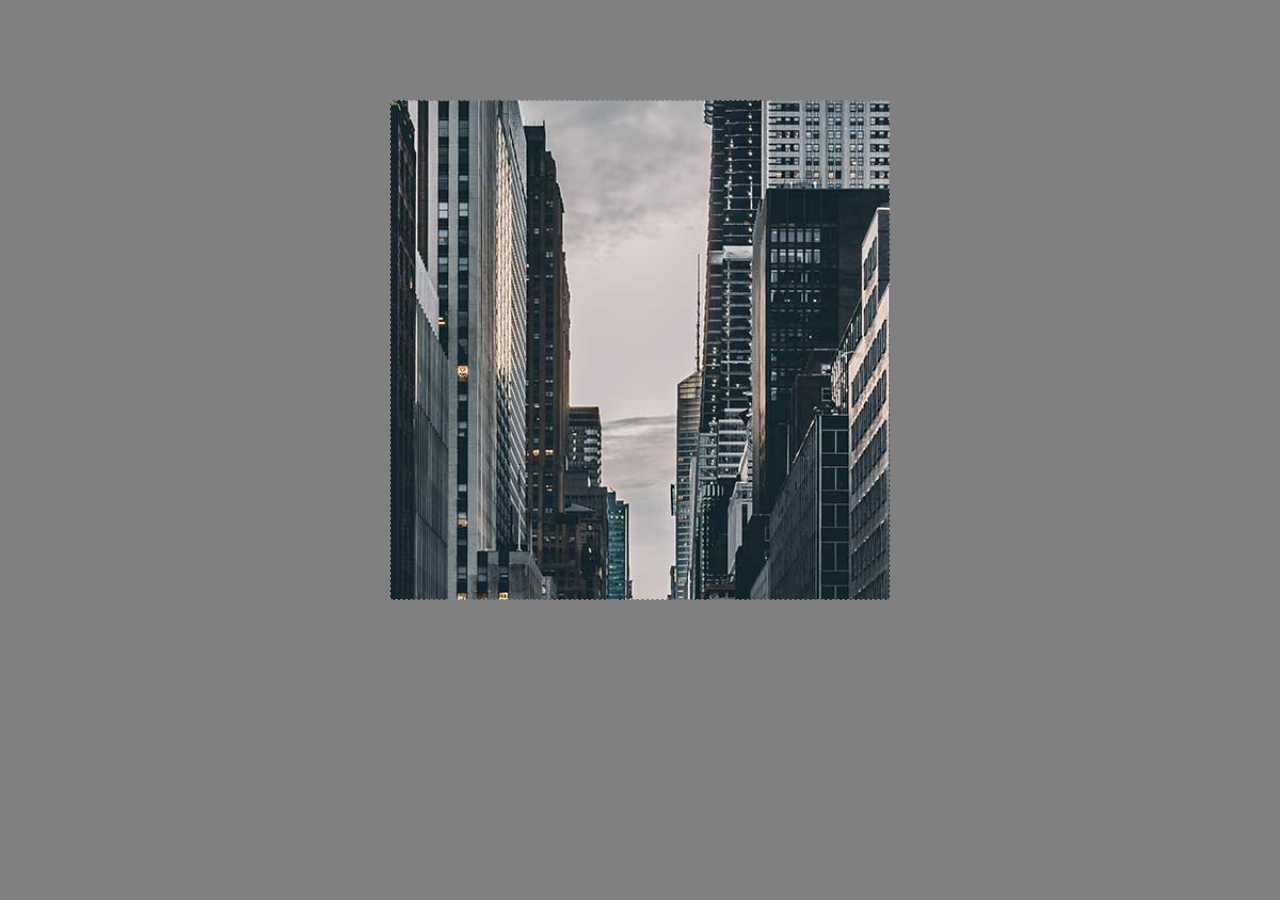
<file: 2020-10-30-HTML-CSS-podklady/01-Background/Priklad/index.html>
<!DOCTYPE html>
<html lang="en">
<head>
	<meta charset="UTF-8">
	<meta name="viewport" content="width=device-width, initial-scale=1.0">
	<meta http-equiv="X-UA-Compatible" content="ie=edge">
	<title>Obrázek na pozadí</title>
	<link rel="stylesheet" href="style.css">
</head>
<body>


	<div class="box"></div>


</body>
</html>
</file>
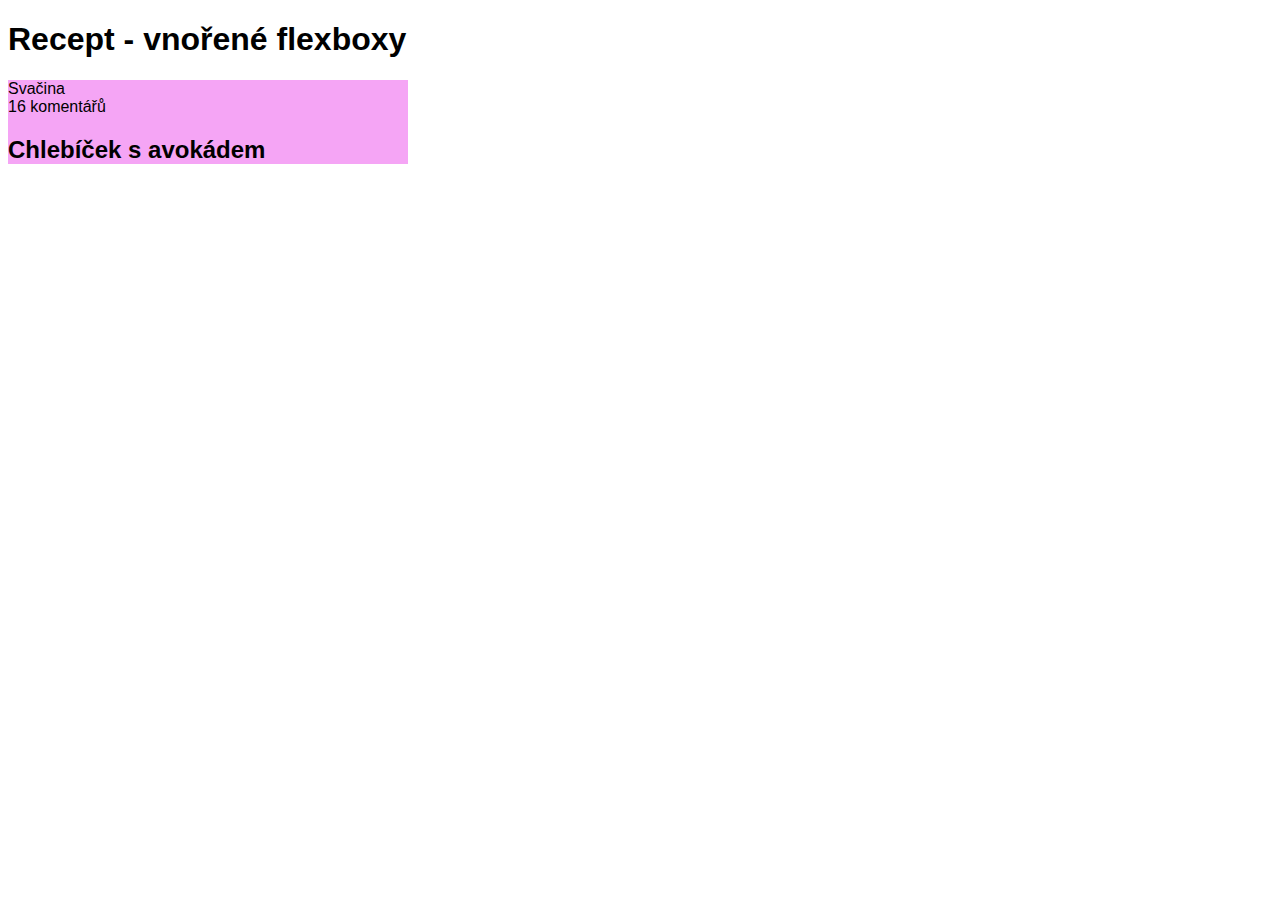
<file: 2020-10-30-HTML-CSS-podklady/03-PROJEKT-Recepty/Recept/index.html>
<!DOCTYPE html>
<html>
<head>
    <meta charset="utf-8">
    <meta name="viewport" content="width=device-width, initial-scale=1">
    <title>Recept vnořené flexboxy</title>
    <link rel="stylesheet" type="text/css" href="style.css">
</head>
<body>

    <h1>Recept - vnořené flexboxy</h1>

    <div class="recept">
        <div class="recept-meta">
            <div class="recept-kategorie">Svačina</div>
            <div class="recept-komentare">16 komentářů</div>
        </div>
        <h2 class="recept-nazev">Chlebíček s&nbsp;avokádem</h2>
    </div>

</body>
</html>
</file>
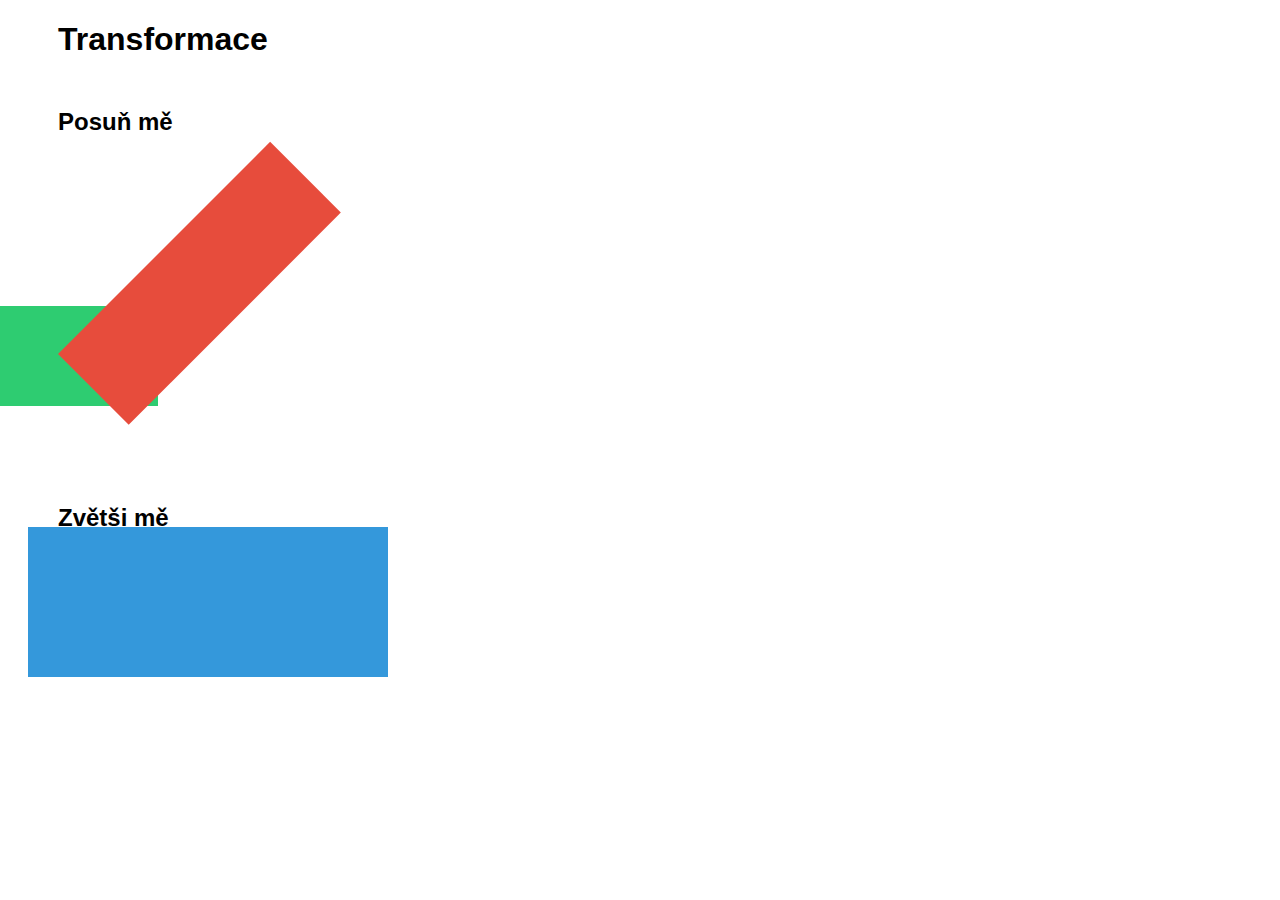
<file: 2020-10-30-HTML-CSS-podklady/04-Transformace/Priklad/index.html>
<!DOCTYPE html>
<html>
	<head>
		<meta charset="utf-8">
		<title>CSS Transition</title>
		<link rel="stylesheet" href="style.css">
	</head>
	<body>

		<h1>Transformace</h1>


		<h2>Posuň mě</h2>

		<div class="obdelnik posun"></div>


		<h2>Otoč mě</h2>

		<div class="obdelnik rotace"></div>


		<h2>Zvětši mě</h2>

		<div class="obdelnik zvetseni"></div>


	</body>
</html>
</file>
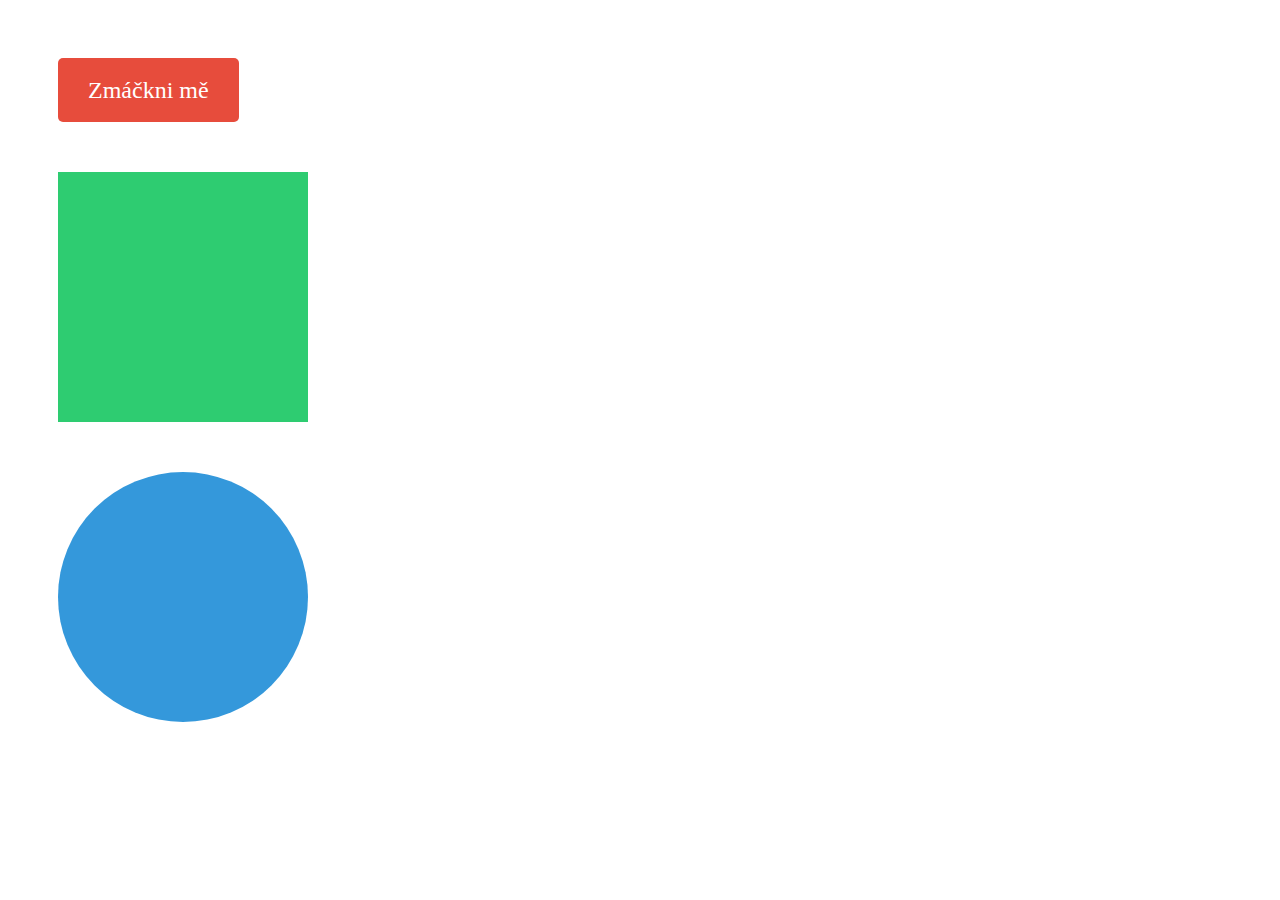
<file: 2020-10-30-HTML-CSS-podklady/05-Transition, Animace/01-transition/index.html>
<!DOCTYPE html>
<html>
	<head>
		<meta charset="utf-8">
		<title>CSS Transition</title>
		<link rel="stylesheet" href="style.css">
	</head>
	<body>

		<a href="javascript:void;" class="tlacitko">Zmáčkni mě</a>


		<div class="delitko"></div>


		<div class="ctverecek"></div>


		<div class="delitko"></div>


		<div class="kolecko"></div>


	</body>
</html>
</file>
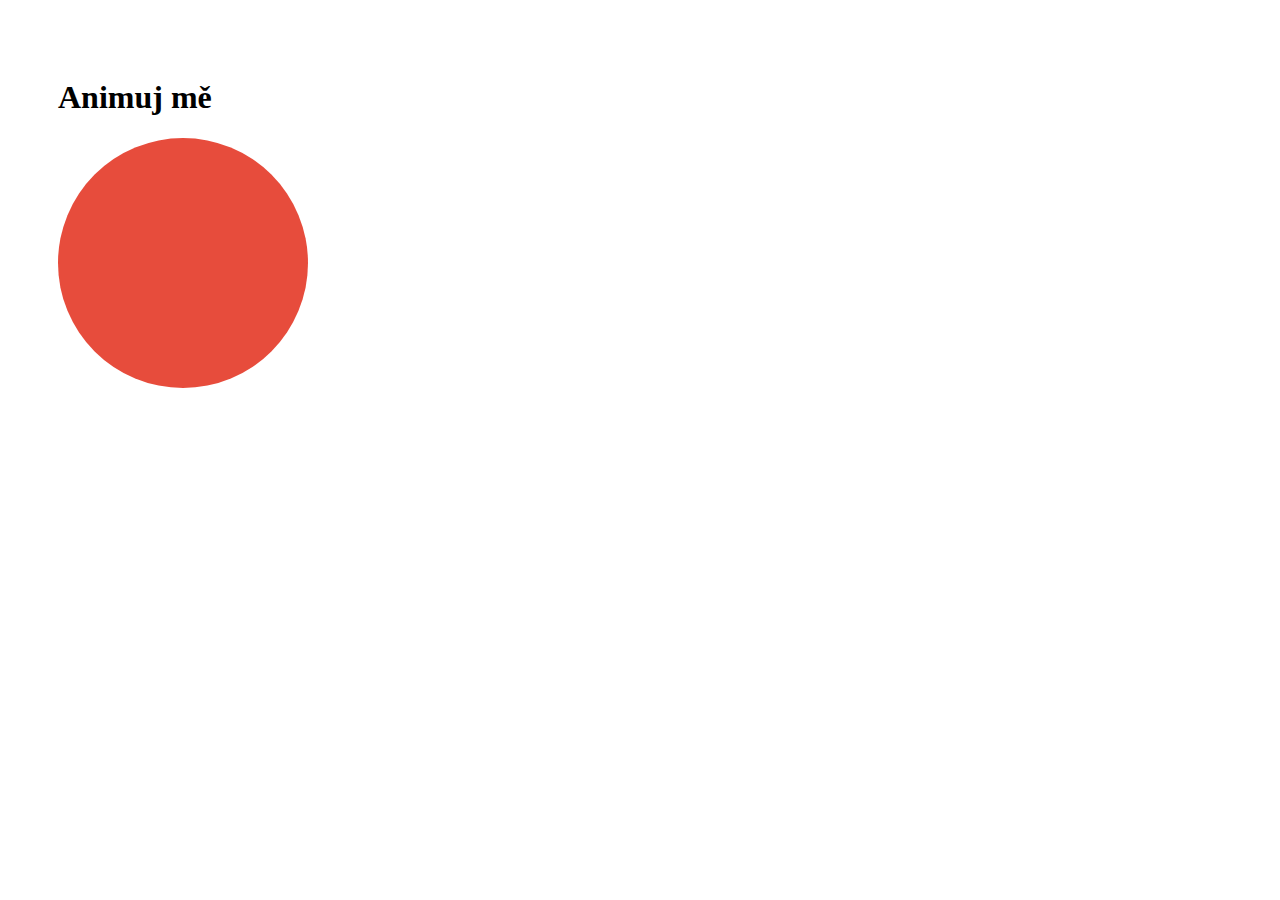
<file: 2020-10-30-HTML-CSS-podklady/05-Transition, Animace/02-animation/index.html>
<!DOCTYPE html>
<html>
	<head>
		<meta charset="utf-8">
		<title>CSS Transition</title>
		<link rel="stylesheet" href="style.css">
	</head>
	<body>

		<h1>Animuj mě</h1>

		<div class="kolecko"></div>


	</body>
</html>
</file>
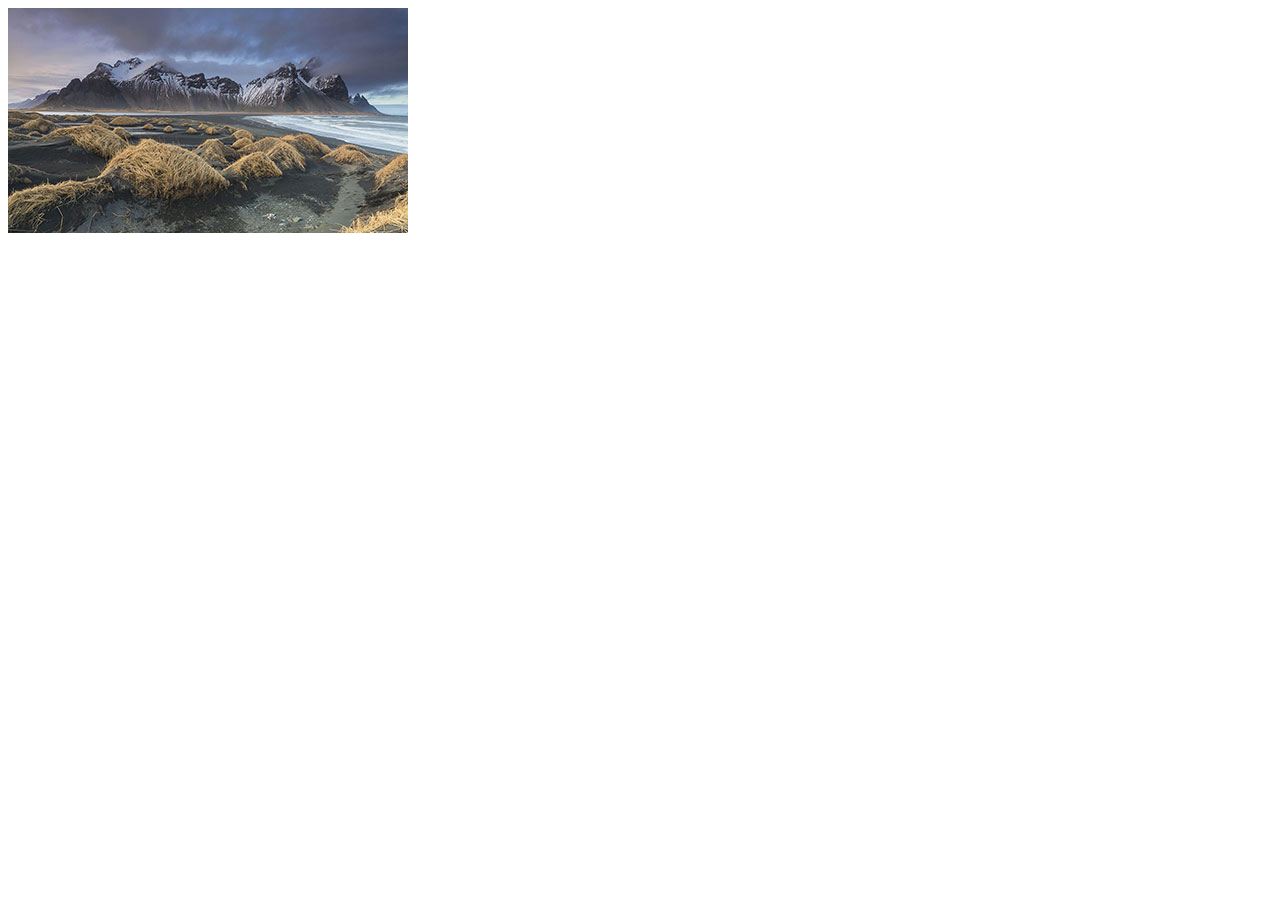
<file: 2020-10-30-HTML-CSS-podklady/05-Transition, Animace/03-galerie/index.html>
<!DOCTYPE html>
<html>
    <head>
        <meta charset="utf-8">
        <meta name="viewport" content="width=device-width, initial-scale=1">
        <title>Cestování po Islandu</title>
        <link rel="stylesheet" type="text/css" href="style.css">
    </head>
    <body>


		<div class="galerie">

			<div class="foto">
				<img src="images/foto.jpg" alt="Myvatn Aurora">
				<div class="popisek">
	                <p class="nazev">Myvatn Aurora<br>
					<p class="copyright">Photo &copy; <a href="https://flic.kr/p/GN5utm">Kriss Williams</a></p>
				</div>
			</div>

		</div>


    </body>
</html>
</file>
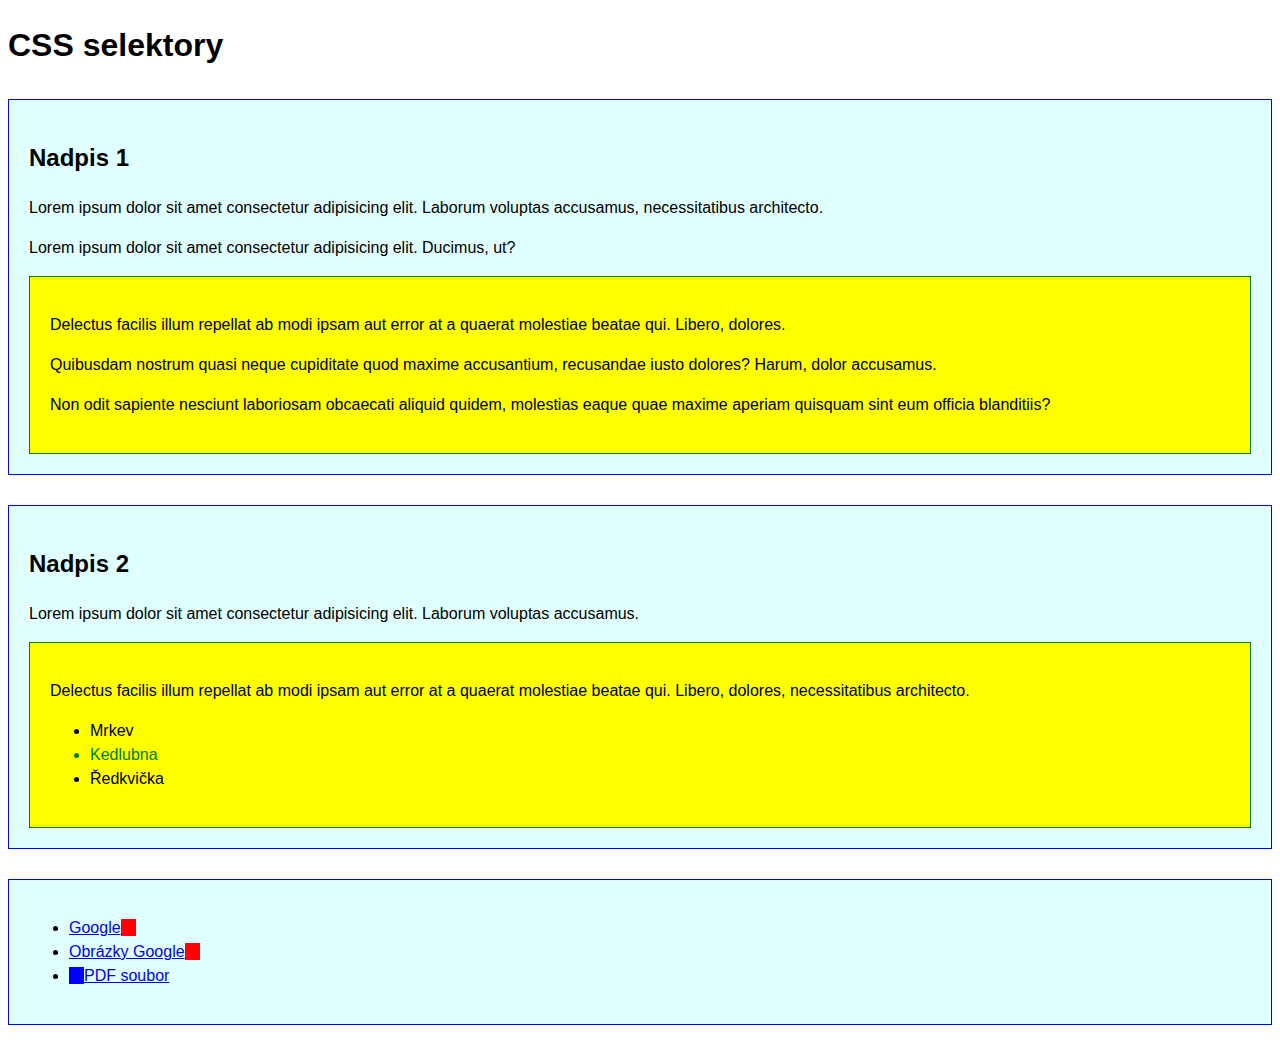
<file: 2020-10-30-HTML-CSS-podklady/02-Selektory/01-selektory/selektory.html>
<!DOCTYPE html>
<html lang="en">
<head>
	<meta charset="UTF-8">
	<meta name="viewport" content="width=device-width, initial-scale=1.0">
	<meta http-equiv="X-UA-Compatible" content="ie=edge">
	<title>CSS Selektory</title>
	<link rel="stylesheet" href="selektory.css">
</head>
<body>

	<h1>CSS selektory</h1>

	<div class="box">
		<h2>Nadpis 1</h2>
		<p>Lorem ipsum dolor sit amet consectetur adipisicing elit. Laborum voluptas accusamus, necessitatibus architecto.</p>
		<p>Lorem ipsum dolor sit amet consectetur adipisicing elit. Ducimus, ut?</p>
		<div class="vnitrek">
			<p>Delectus facilis illum repellat ab modi ipsam aut error at a quaerat molestiae beatae qui. Libero, dolores.</p>
			<p>Quibusdam nostrum quasi neque cupiditate quod maxime accusantium, recusandae iusto dolores? Harum, dolor accusamus.</p>
			<p>Non odit sapiente nesciunt laboriosam obcaecati aliquid quidem, molestias eaque quae maxime aperiam quisquam sint eum officia blanditiis?</p>
		</div>
	</div>

	<div class="box">
		<h2>Nadpis 2</h2>
		<p>Lorem ipsum dolor sit amet consectetur adipisicing elit. Laborum voluptas accusamus.</p>
		<div class="vnitrek">
			<p>Delectus facilis illum repellat ab modi ipsam aut error at a quaerat molestiae beatae qui. Libero, dolores, necessitatibus architecto.</p>
			<ul>
				<li title="Mrkvicka">Mrkev</li>
				<li title ="Kedlubnicka">Kedlubna</li>
				<li title="Redkev">Ředkvička</li>
			</ul>
		</div>
	</div>

	<div class="box" id="krabicka">
		<ul>
			<li><a href="https://www.google.com">Google</a></li>
			<li><a href="http://images.google.com/proc-je-https-super">Obrázky Google</a></li>
			<li><a href="kniha.pdf">PDF soubor</a></li>
		</ul>
	</div>

</body>
</html>
</file>
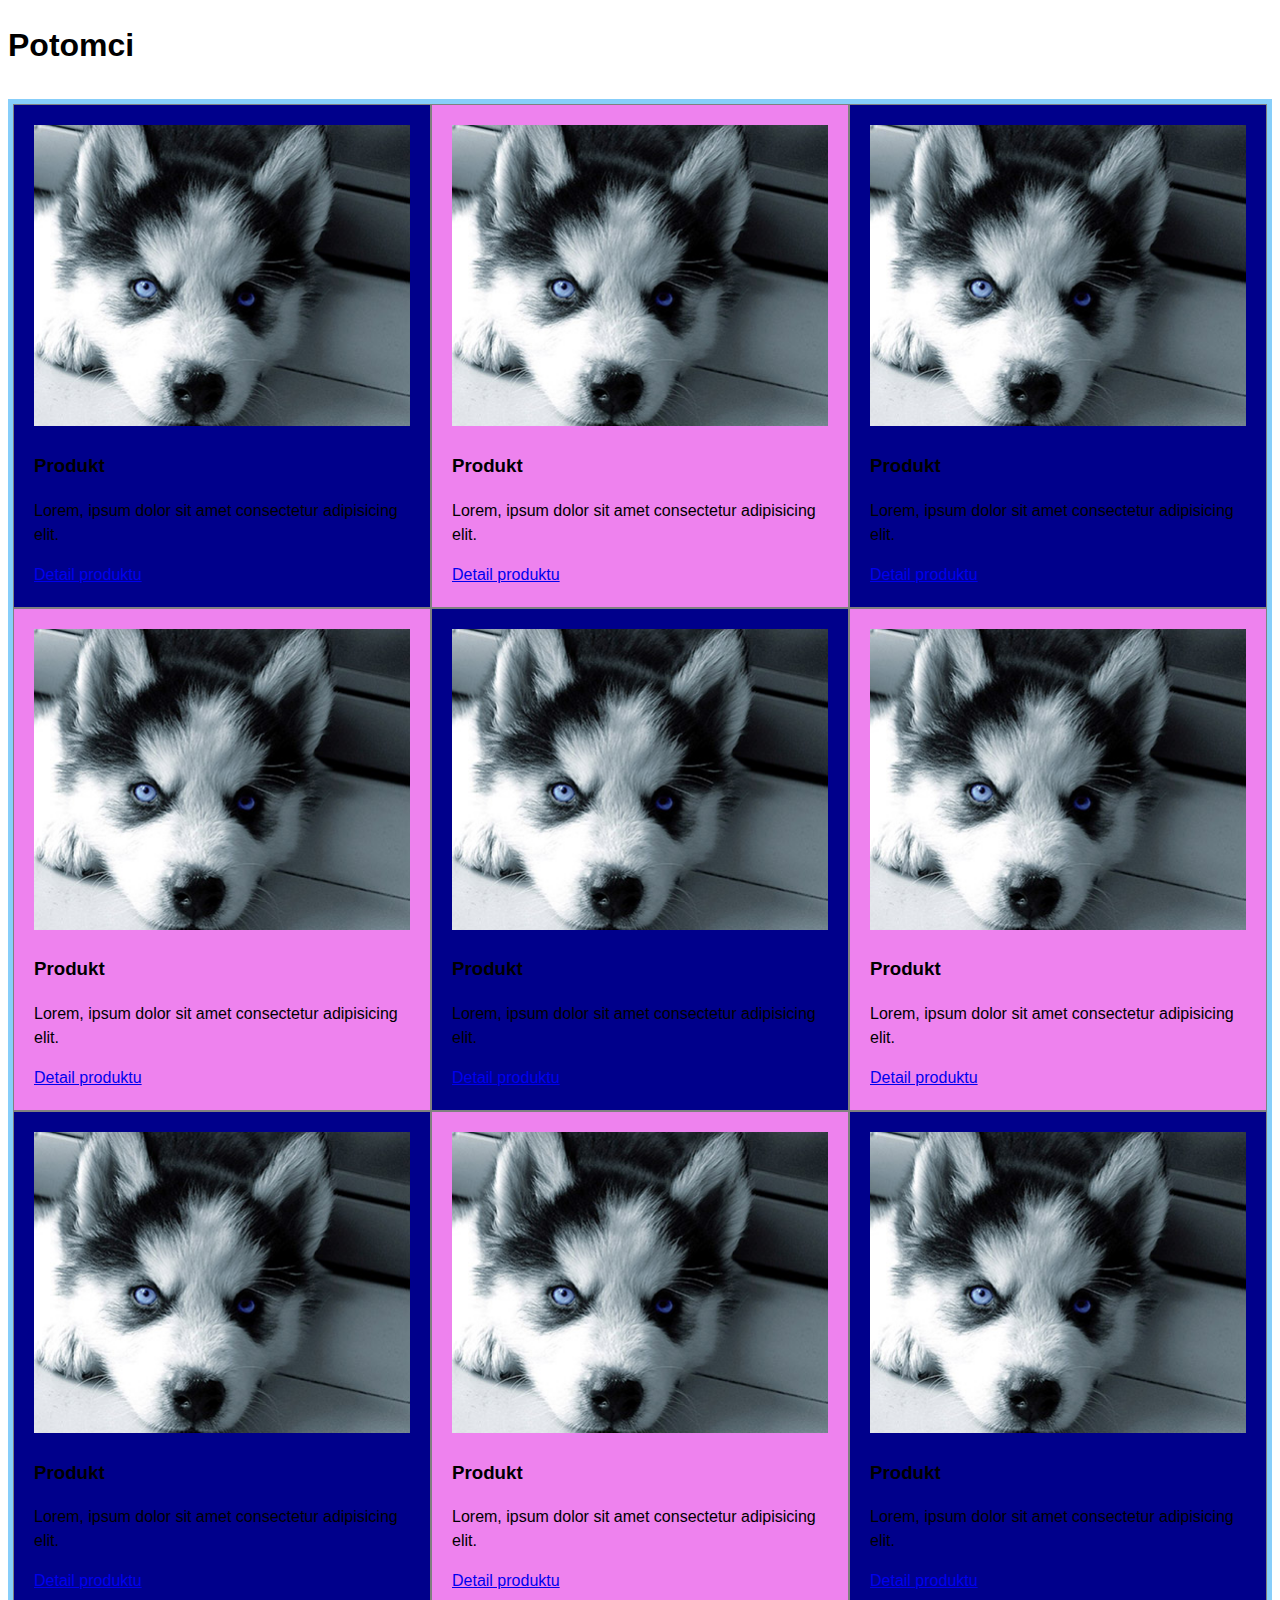
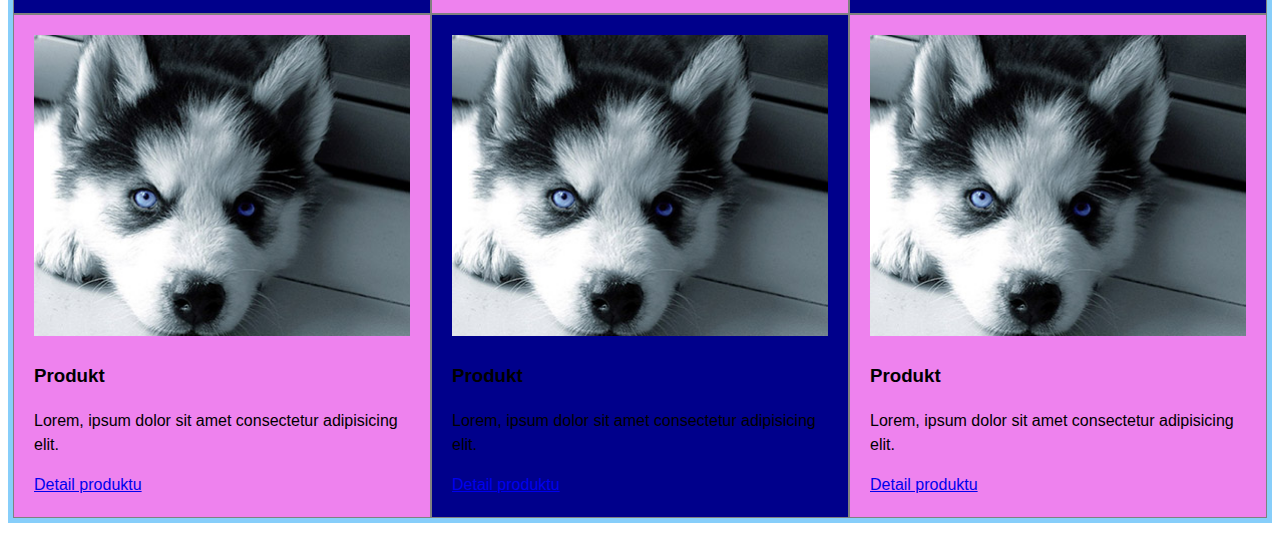
<file: 2020-10-30-HTML-CSS-podklady/02-Selektory/02-potomci/potomci.html>
<!DOCTYPE html>
<html lang="en">
<head>
	<meta charset="UTF-8">
	<meta name="viewport" content="width=device-width, initial-scale=1.0">
	<meta http-equiv="X-UA-Compatible" content="ie=edge">
	<title>CSS Selektory</title>
	<link rel="stylesheet" href="potomci.css">
</head>
<body>

	<h1>Potomci</h1>

	<div class="mrizka">

<!--
			<p>záškodník</p>

-->

		<div class="ctverec">
			<img src="images/foto.jpg" alt="Produkt">
			<h3>Produkt</h3>
			<p>Lorem, ipsum dolor sit amet consectetur adipisicing elit.</p>
			<a href="#">Detail produktu</a>
		</div>

		<div class="ctverec">
			<img src="images/foto.jpg" alt="Produkt">
			<h3>Produkt</h3>
			<p>Lorem, ipsum dolor sit amet consectetur adipisicing elit.</p>
			<a href="#">Detail produktu</a>
		</div>

		<div class="ctverec">
			<img src="images/foto.jpg" alt="Produkt">
			<h3>Produkt</h3>
			<p>Lorem, ipsum dolor sit amet consectetur adipisicing elit.</p>
			<a href="#">Detail produktu</a>
		</div>

		<div class="ctverec">
			<img src="images/foto.jpg" alt="Produkt">
			<h3>Produkt</h3>
			<p>Lorem, ipsum dolor sit amet consectetur adipisicing elit.</p>
			<a href="#">Detail produktu</a>
		</div>

		<div class="ctverec">
			<img src="images/foto.jpg" alt="Produkt">
			<h3>Produkt</h3>
			<p>Lorem, ipsum dolor sit amet consectetur adipisicing elit.</p>
			<a href="#">Detail produktu</a>
		</div>

		<div class="ctverec">
			<img src="images/foto.jpg" alt="Produkt">
			<h3>Produkt</h3>
			<p>Lorem, ipsum dolor sit amet consectetur adipisicing elit.</p>
			<a href="#">Detail produktu</a>
		</div>

		<div class="ctverec">
			<img src="images/foto.jpg" alt="Produkt">
			<h3>Produkt</h3>
			<p>Lorem, ipsum dolor sit amet consectetur adipisicing elit.</p>
			<a href="#">Detail produktu</a>
		</div>

		<div class="ctverec">
			<img src="images/foto.jpg" alt="Produkt">
			<h3>Produkt</h3>
			<p>Lorem, ipsum dolor sit amet consectetur adipisicing elit.</p>
			<a href="#">Detail produktu</a>
		</div>

		<div class="ctverec">
			<img src="images/foto.jpg" alt="Produkt">
			<h3>Produkt</h3>
			<p>Lorem, ipsum dolor sit amet consectetur adipisicing elit.</p>
			<a href="#">Detail produktu</a>
		</div>

		<div class="ctverec">
			<img src="images/foto.jpg" alt="Produkt">
			<h3>Produkt</h3>
			<p>Lorem, ipsum dolor sit amet consectetur adipisicing elit.</p>
			<a href="#">Detail produktu</a>
		</div>

		<div class="ctverec">
			<img src="images/foto.jpg" alt="Produkt">
			<h3>Produkt</h3>
			<p>Lorem, ipsum dolor sit amet consectetur adipisicing elit.</p>
			<a href="#">Detail produktu</a>
		</div>

		<div class="ctverec">
			<img src="images/foto.jpg" alt="Produkt">
			<h3>Produkt</h3>
			<p>Lorem, ipsum dolor sit amet consectetur adipisicing elit.</p>
			<a href="#">Detail produktu</a>
		</div>

	</div>

</body>
</html>
</file>
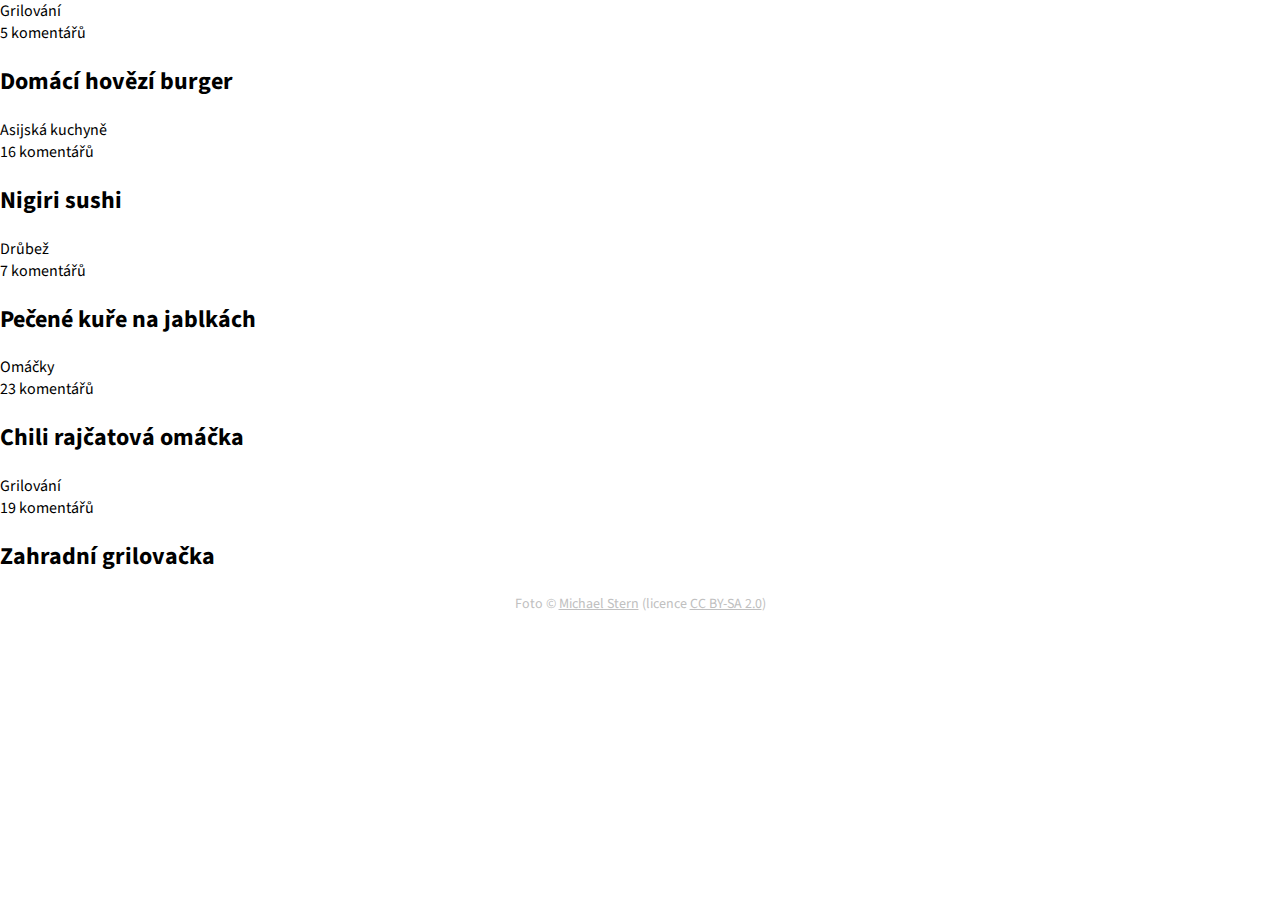
<file: 2020-10-30-HTML-CSS-podklady/03-PROJEKT-Recepty/Masova varianta/index-level1-lehci.html>
<!DOCTYPE html>
<html>
    <head>
        <meta charset="utf-8">
        <meta http-equiv="X-UA-Compatible" content="IE=edge,chrome=1">
        <meta name="viewport" content="width=device-width, initial-scale=1">
        <title>Recepty</title>
        <link href="https://fonts.googleapis.com/css?family=Source+Sans+Pro:400,700|Raleway:600,800&amp;subset=latin-ext" rel="stylesheet">
        <link rel="stylesheet" type="text/css" href="style.css">
    </head>
    <body>


        <div class="doporucujeme">

            <div class="hlavni-recept">
                <div class="recept-meta">
                    <div class="recept-kategorie">Grilování</div>
                    <div class="recept-komentare">5 komentářů</div>
                </div>
                <h2 class="recept-nazev">Domácí hovězí burger</h2>
            </div>

            <div class="recepty">

                <div class="recept recept2">
                    <div class="recept-meta">
                        <div class="recept-kategorie">Asijská kuchyně</div>
                        <div class="recept-komentare">16 komentářů</div>
                    </div>
                    <h2 class="recept-nazev">Nigiri sushi</h2>
                </div>

                <div class="recept recept3">
                    <div class="recept-meta">
                        <div class="recept-kategorie">Drůbež</div>
                        <div class="recept-komentare">7 komentářů</div>
                    </div>
                    <h2 class="recept-nazev">Pečené kuře na jablkách</h2>
                </div>

                <div class="recept recept4">
                    <div class="recept-meta">
                        <div class="recept-kategorie">Omáčky</div>
                        <div class="recept-komentare">23 komentářů</div>
                    </div>
                    <h2 class="recept-nazev">Chili rajčatová omáčka</h2>
                </div>

                <div class="recept recept5">
                    <div class="recept-meta">
                        <div class="recept-kategorie">Grilování</div>
                        <div class="recept-komentare">19 komentářů</div>
                    </div>
                    <h2 class="recept-nazev">Zahradní grilovačka</h2>
                </div>

            </div>

        </div>


        <div class="paticka">
            <p>Foto &copy; <a href="https://www.flickr.com/photos/68711844@N07/">Michael Stern</a> (licence <a href="https://creativecommons.org/licenses/by-sa/2.0/">CC BY-SA 2.0</a>)</p>
        </div>


    </body>
</html>
</file>
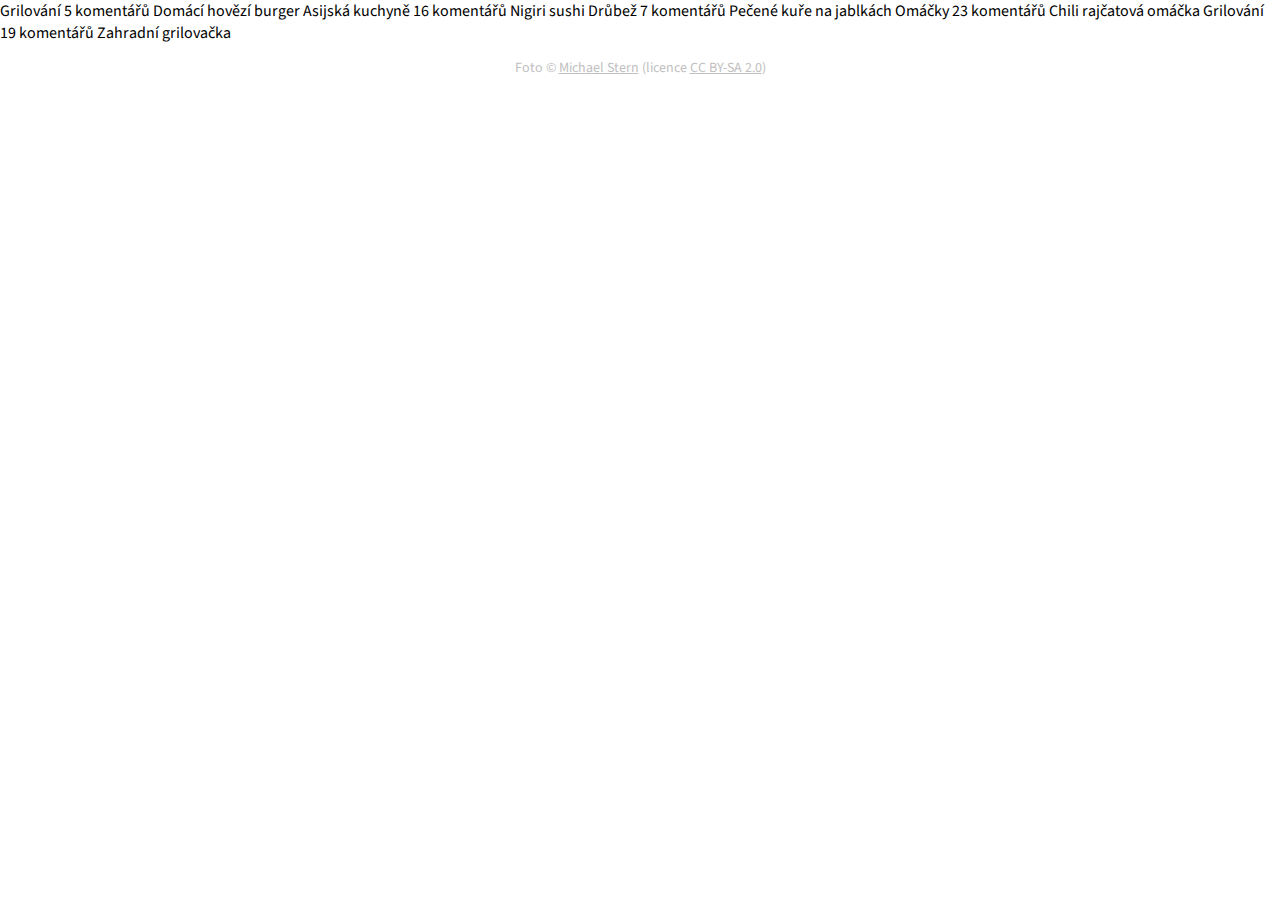
<file: 2020-10-30-HTML-CSS-podklady/03-PROJEKT-Recepty/Masova varianta/index-level2-tezsi.html>
<!DOCTYPE html>
<html>
    <head>
        <meta charset="utf-8">
        <meta http-equiv="X-UA-Compatible" content="IE=edge,chrome=1">
        <meta name="viewport" content="width=device-width, initial-scale=1">
        <title>Recepty</title>
        <link href="https://fonts.googleapis.com/css?family=Source+Sans+Pro:400,700|Raleway:600,800&amp;subset=latin-ext" rel="stylesheet">
        <link rel="stylesheet" type="text/css" href="style.css">
    </head>
    <body>

        <!-- hlavni recept -->
        Grilování
        5 komentářů

        Domácí hovězí burger


        <!-- maly recept 2 -->
        Asijská kuchyně
        16 komentářů

        Nigiri sushi


        <!-- maly recept 3 -->
        Drůbež
        7 komentářů

        Pečené kuře na jablkách


        <!-- maly recept 4 -->
        Omáčky
        23 komentářů

        Chili rajčatová omáčka


        <!-- maly recept 5 -->
        Grilování
        19 komentářů

        Zahradní grilovačka



        <div class="paticka">
            <p>Foto &copy; <a href="https://www.flickr.com/photos/68711844@N07/">Michael Stern</a> (licence <a href="https://creativecommons.org/licenses/by-sa/2.0/">CC BY-SA 2.0</a>)</p>
        </div>


    </body>
</html>
</file>
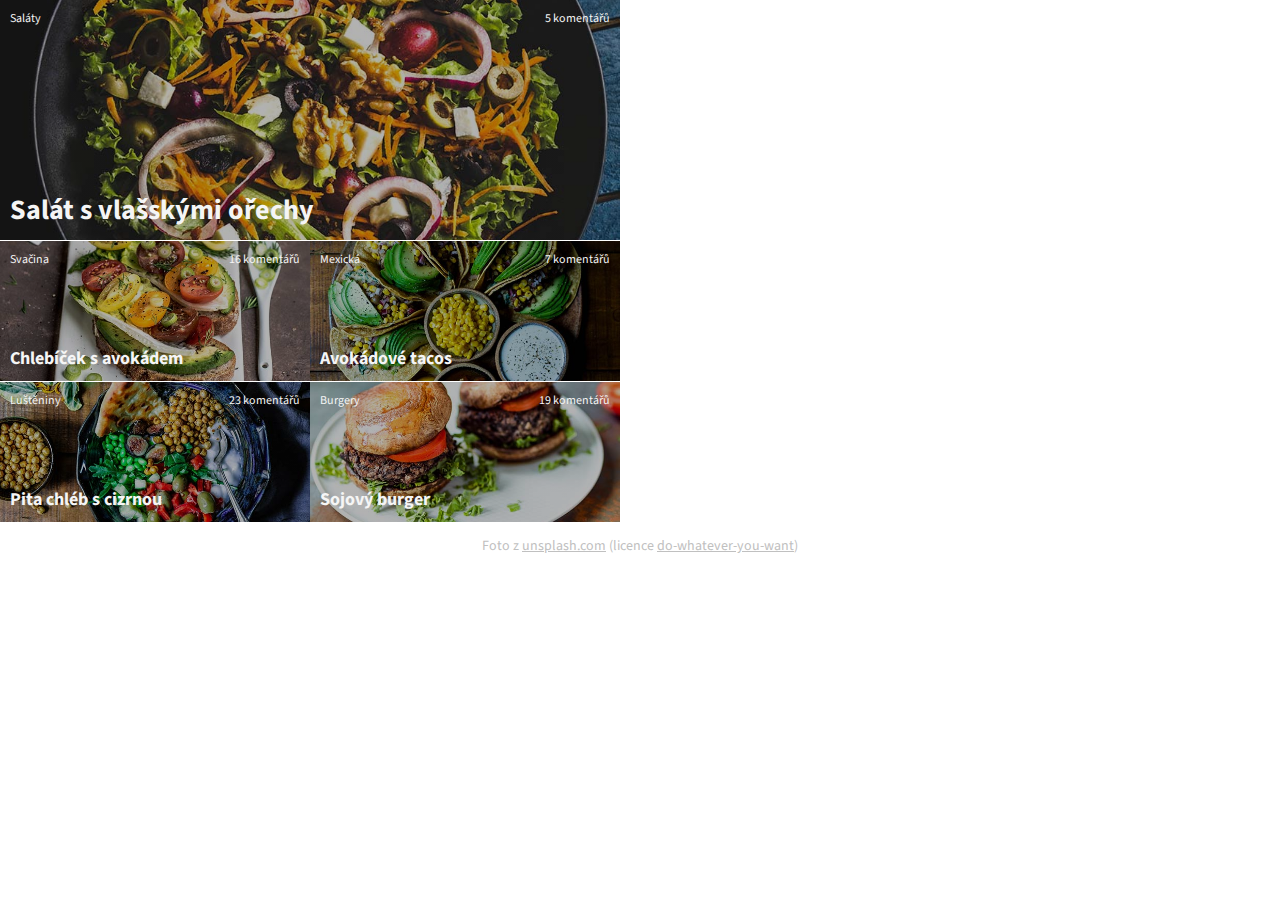
<file: 2020-10-30-HTML-CSS-podklady/03-PROJEKT-Recepty/Veganska varianta/index-level1-lehci.html>
<!DOCTYPE html>
<html>
    <head>
        <meta charset="utf-8">
        <meta http-equiv="X-UA-Compatible" content="IE=edge,chrome=1">
        <meta name="viewport" content="width=device-width, initial-scale=1">
        <title>Recepty</title>
        <link href="https://fonts.googleapis.com/css?family=Source+Sans+Pro:400,700|Raleway:600,800&amp;subset=latin-ext" rel="stylesheet">
        <link rel="stylesheet" type="text/css" href="style.css">
    </head>
    <body>


        <div class="doporucujeme">

            <div class="hlavni-recept">
                <div class="recept-meta">
                    <div class="recept-kategorie">Saláty</div>
                    <div class="recept-komentare">5 komentářů</div>
                </div>
                <h2 class="recept-nazev">Salát s&nbsp;vlašskými ořechy</h2>
            </div>

            <div class="recepty">

                <div class="recept recept2">
                    <div class="recept-meta">
                        <div class="recept-kategorie">Svačina</div>
                        <div class="recept-komentare">16 komentářů</div>
                    </div>
                    <h2 class="recept-nazev">Chlebíček s&nbsp;avokádem</h2>
                </div>
                
                <div class="recept recept3">
                    <div class="recept-meta">
                        <div class="recept-kategorie">Luštěniny</div>
                        <div class="recept-komentare">23 komentářů</div>
                    </div>
                    <h2 class="recept-nazev">Pita chléb s&nbsp;cizrnou</h2>
                </div>
                <div class="recept recept4">
                    <div class="recept-meta">
                        <div class="recept-kategorie">Mexická</div>
                        <div class="recept-komentare">7 komentářů</div>
                    </div>
                    <h2 class="recept-nazev">Avokádové tacos</h2>
                </div>


                <div class="recept recept5">
                    <div class="recept-meta">
                        <div class="recept-kategorie">Burgery</div>
                        <div class="recept-komentare">19 komentářů</div>
                    </div>
                    <h2 class="recept-nazev">Sojový burger</h2>
                </div>

            </div>

        </div>


        <div class="paticka">
            <p>Foto z <a href="https://unsplash.com">unsplash.com</a> (licence <a href="https://unsplash.com/license">do-whatever-you-want</a>)</p>
        </div>


    </body>
</html>
</file>
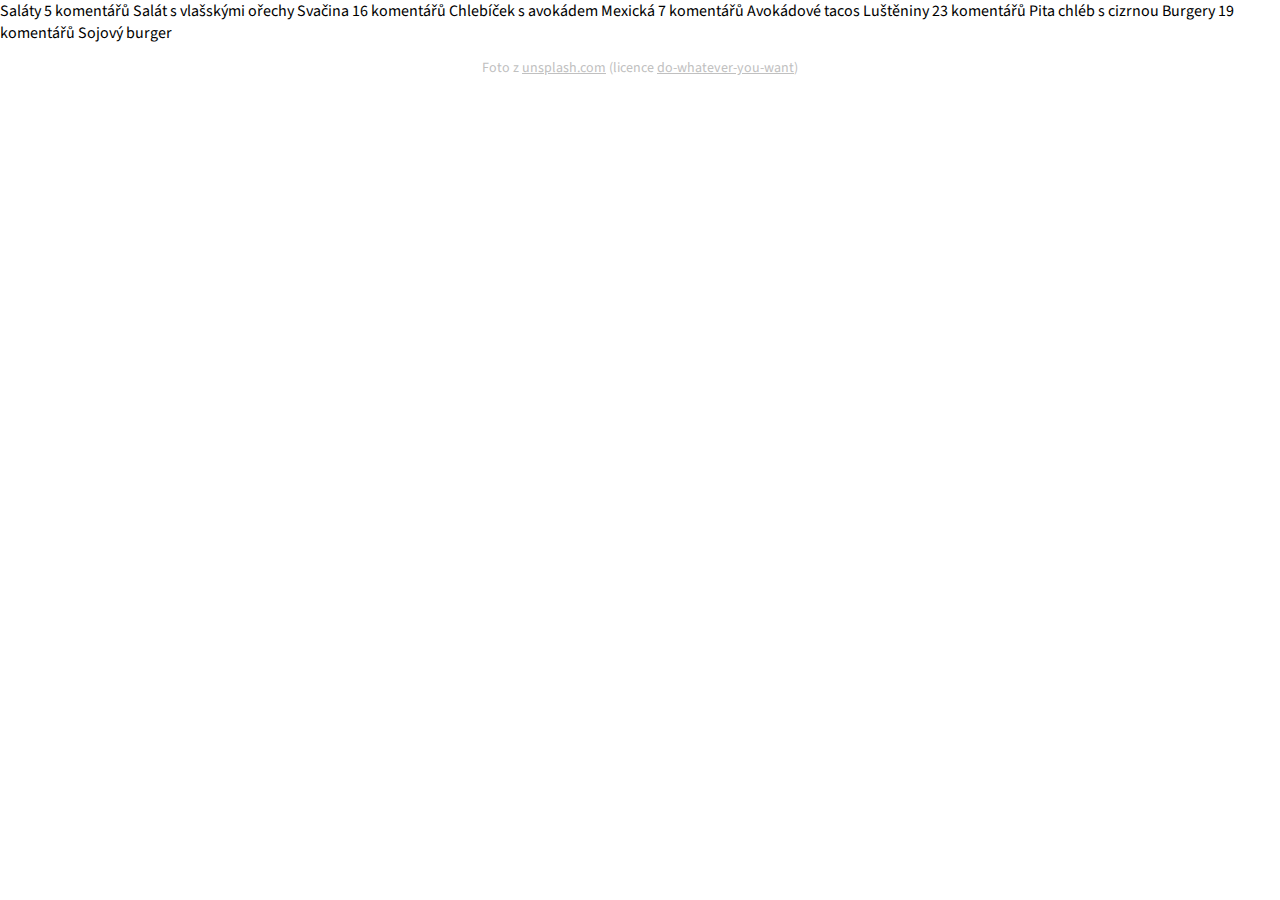
<file: 2020-10-30-HTML-CSS-podklady/03-PROJEKT-Recepty/Veganska varianta/index-level2-tezsi.html>
<!DOCTYPE html>
<html>
    <head>
        <meta charset="utf-8">
        <meta http-equiv="X-UA-Compatible" content="IE=edge,chrome=1">
        <meta name="viewport" content="width=device-width, initial-scale=1">
        <title>Recepty</title>
        <link href="https://fonts.googleapis.com/css?family=Source+Sans+Pro:400,700|Raleway:600,800&amp;subset=latin-ext" rel="stylesheet">
        <link rel="stylesheet" type="text/css" href="style.css">
    </head>
    <body>

        <!-- hlavni recept -->
        Saláty
        5 komentářů

        Salát s&nbsp;vlašskými ořechy


        <!-- maly recept 2 -->
        Svačina
        16 komentářů

        Chlebíček s&nbsp;avokádem


        <!-- maly recept 3 -->
        Mexická
        7 komentářů

        Avokádové tacos


        <!-- maly recept 4 -->
        Luštěniny
        23 komentářů

        Pita chléb s&nbsp;cizrnou


        <!-- maly recept 5 -->
        Burgery
        19 komentářů

        Sojový burger



        <div class="paticka">
            <p>Foto z <a href="https://unsplash.com">unsplash.com</a> (licence <a href="https://unsplash.com/license">do-whatever-you-want</a>)</p>
        </div>


    </body>
</html>
</file>
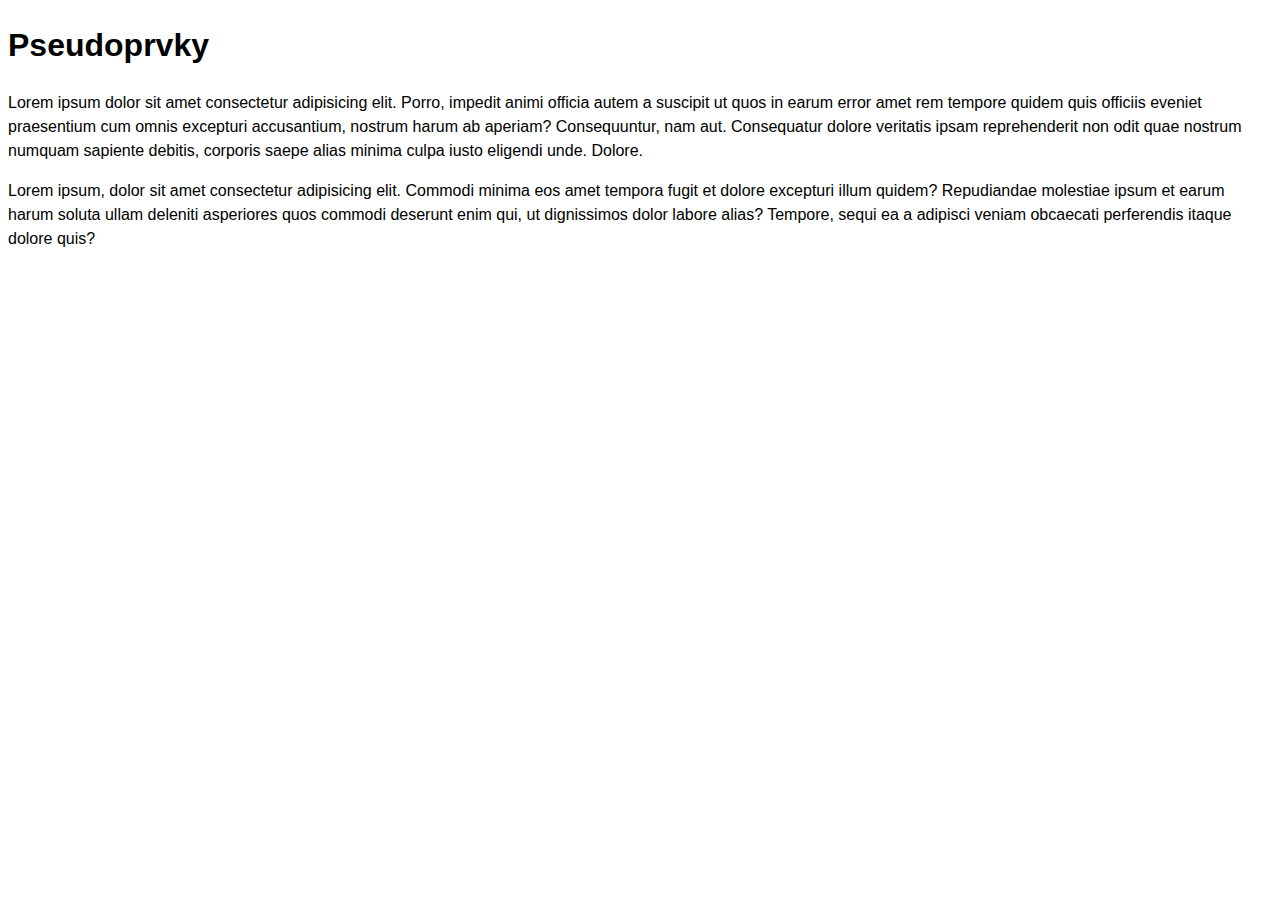
<file: 2020-10-30-HTML-CSS-podklady/06-Pseudoprvky/Priklad/pseudoprvky.html>
<!DOCTYPE html>
<html lang="en">
<head>
	<meta charset="UTF-8">
	<meta name="viewport" content="width=device-width, initial-scale=1.0">
	<meta http-equiv="X-UA-Compatible" content="ie=edge">
	<title>CSS Selektory</title>
	<link rel="stylesheet" href="pseudoprvky.css">
</head>
<body>

	<h1>Pseudoprvky</h1>

	<p>Lorem ipsum dolor sit amet consectetur adipisicing elit. Porro, impedit animi officia autem a suscipit ut quos in earum error amet rem tempore quidem quis officiis eveniet praesentium cum omnis excepturi accusantium, nostrum harum ab aperiam? Consequuntur, nam aut. Consequatur dolore veritatis ipsam reprehenderit non odit quae nostrum numquam sapiente debitis, corporis saepe alias minima culpa iusto eligendi unde. Dolore.</p>
	
	<p>Lorem ipsum, dolor sit amet consectetur adipisicing elit. Commodi minima eos amet tempora fugit et dolore excepturi illum quidem? Repudiandae molestiae ipsum et earum harum soluta ullam deleniti asperiores quos commodi deserunt enim qui, ut dignissimos dolor labore alias? Tempore, sequi ea a adipisci veniam obcaecati perferendis itaque dolore quis?</p>
</body>
</html>
</file>
<file: style.css>
/* nejsme vcerejsi, pouzivame moderni box model */
*, :after, :before { box-sizing: border-box; }

/*
 BARVY
 pozadi     #f5f5f5
 Jedeme retro cernobile, dnes barvy nepotrebujeme.
*/

html, body, figure {
    margin: 0;
    padding: 0;

}

body {
    margin: 0;
    padding: 0;
    font-family: 'Merriweather', serif;
    font-size: 16px;
    line-height: 1.6;
    min-height: 100vh;
}

.ramec-obal {
    display: flex;
    flex-direction: column;
    justify-content: center;
    align-items: center;
    min-height: 100vh;
    width: 100%;
    padding: 40px;
    background-color: rgb(222, 222, 222);
  }

 .ramec {
     width: 600px;
     background-color: white;
 } 

 .foto {
     width: 100%;
 }

 img {
     width: 100%;
 }



/* HLAVICKA */

.uvodni-foto {
    text-align: center;
    font-size: 14px;
    padding: 30px;
    color: whitesmoke;
    background-image: linear-gradient(to bottom, rgba(0,0,0,0.3), rgba(0,0,0,0.3)), url("./images/island-hlavicka.jpg");;
    background-size: cover;
    height: 450px;
}

.new2 {
    width: 15%;
    border: 1px solid;
    color: rgba(237, 237, 237, 0.792);
}

.autor {
    margin-top: 25px;
}

h1 {
    font-size: 55px;
    margin-top: 10px;
    margin-bottom: 10px;
}

.titulek {
    font-family: 'Raleway', serif;
}

 .perex {
    font-weight: 1000;
    color: white;
}

.autor {
    font-style: italic;
    color: rgba(237, 237, 237, 0.792);
}
/* MENU */

ul {
    list-style-type: none;
    text-align: center;
    padding: 40px;
    font-size: 16px;
}

ul a {
    text-decoration: none;
    text-align: center;
    color: rgb(183, 183, 183);
    
    text-transform: uppercase;

}

ul li {
    margin-bottom: 10px;
    border-bottom:  rgb(241, 240, 240) solid;
    border-width: 1px;
}


/* OBSAH */

hr.new {
    border: 2px solid rgb(95, 154, 236);
    width: 15%;
    text-align: left;
    margin-left: 0;
}

h2 {
    font-family: 'Raleway';
    margin: 25px;
    font-size: 30px;
    font-weight: 550;
}

p {
font-size: 18px;
margin: 25px;
color: rgb(81, 81, 81);
}

strong {
    font-weight: bolder;
}
/* FOTOGALERIE */

.foto {
    padding-top: 20px;
}

.foto:last-child {
    padding-bottom: 20px;
}

figcaption {
    text-align: center;
    font-size: 14px;
    color: grey;
}

.popisek a {
    color: grey;
}

.galerie .popisek {
    font-weight: bolder;
}

.popisek-copy {
    font-weight: 500;
}
/* PATICKA */

footer {
    background-color: whitesmoke;
    width: 600px;
    color: rgb(81, 81, 81);
    background-image: linear-gradient(rgb(222, 222, 222), whitesmoke 15%, whitesmoke 20%);
}

footer p, footer a {
    color: rgb(81, 81, 81);
    font-size: 12px;
    z-index: 20;
}

.uvod-foto {
    margin-top: 0px;
}

.prev-texty {
    margin-bottom: 0px;
    margin-top: 40px;
}
</file>
<file: 2020-10-30-HTML-CSS-podklady/07-PROJEKT-Island/style.css>
/* nejsme vcerejsi, pouzivame moderni box model */
*, :after, :before { box-sizing: border-box; }

/*
 BARVY
 pozadi     #f5f5f5
 Jedeme retro cernobile, dnes barvy nepotrebujeme.
*/

html, body, figure {
    margin: 0;
    padding: 0;

}

body {
    margin: 0;
    padding: 0;
    background-color: #f5f5f5;
    font-family: 'Merriweather', serif;
    font-size: 16px;
    line-height: 1.6;
    min-height: 100vh;
}

.ramec-obal {
    display: flex;
    justify-content: center;
    align-items: center;
    min-height: 100vh;
    width: 100%;
    padding: 40px;
  }

 .ramec {
     width: 600px;
     background-color: white;
 } 

 .foto {
     width: 100%;
 }

 img {
     width: 100%;
 }



/* HLAVICKA */

.uvodni-foto {
    text-align: center;
    font-size: 14px;
    padding: 30px;
    color: whitesmoke;
    background-image: linear-gradient(to bottom, rgba(0,0,0,0.3), rgba(0,0,0,0.3)), url("./images/island-hlavicka.jpg");;
    background-size: cover;
    height: 450px;
}

.new2 {
    width: 15%;
    border: 1px solid white;
}

.autor {
    margin-top: 25px;
}

h1 {
    font-size: 55px;
    margin-top: 10px;
    margin-bottom: 10px;
}

.titulek {
    font-family: 'Raleway', serif;
}

 .perex {
    font-weight: 1000;
}

/* MENU */

ul {
    list-style-type: none;
    text-align: center;
    padding: 40px;
    font-size: 16px;
}

ul a {
    text-decoration: none;
    text-align: center;
    color: rgb(183, 183, 183);
    
    text-transform: uppercase;

}

ul li {
    margin-bottom: 10px;
    border-bottom:  rgb(241, 240, 240) solid;
    border-width: 1px;
}


/* OBSAH */

hr.new {
    border: 2px solid rgb(95, 154, 236);
    width: 15%;
    text-align: left;
    margin-left: 0;
}

p, h2 {
    margin: 25px;
}

p {
font-size: 18px;
}
figcaption {
    text-align: center;
    font-size: 14px;
    color: grey;
}

.popisek a {
    color: grey;
}


/* FOTOGALERIE */

.foto {
    padding-top: 20px;
}


/* PATICKA */
</file>
<file: 2020-10-30-HTML-CSS-podklady/01-Background/Priklad/style.css>
/* nejsme vcerejsi, pouzivame moderni a intuitivni box model */
html { box-sizing: border-box; }
*, ::after, ::before { box-sizing: inherit; }


.box {
	width: 500px;
	height: 500px;
	margin: 100px auto;
	border: 1px dashed grey;
}

/* ------------------------------------ */

.box {
	/* background-image: url("images/siroke.jpg");
	background-repeat: no-repeat;
	background-position: center center;
	background-size: cover; */
	background-image: url("images/vysoke.jpg");
	background-size: cover;
	background-position: center, center;
	background-attachment: fixed; /*obrázek při skorovolání zůstává na místě - na pozadí*/

}

body {
	
	color: white;
	background-color: grey;
}
</file>
<file: 2020-10-30-HTML-CSS-podklady/03-PROJEKT-Recepty/Recept/style.css>
/* nejsme vcerejsi, pouzivame moderni box model */
*, :after, :before { box-sizing: border-box; }

body {
	font-family: sans-serif;
}

.recept {
	max-width: 400px;
}

/* ---------------------------------------------------- */


.recept {
	background-color: #f5a5f5;
}
</file>
<file: 2020-10-30-HTML-CSS-podklady/04-Transformace/Priklad/style.css>
/* nejsme vcerejsi, pouzivame moderni box model */
*, :after, :before { box-sizing: border-box; }

body {
	padding: 0 50px 100px 50px;
	font-family: sans-serif;
}

h2 {
	margin-top: 50px;
}

.obdelnik {
	width: 300px;
	height: 100px;
}

.posun		{ background-color: #2ecc71;}
.rotace 	{ background-color: #e74c3c;}
.zvetseni	{ background-color: #3498db;}

/* ----------------------- */

.posun {
	transform: translate(-200px, 150px); /*podobná vlastnost jako position:relative*/
}

.rotace {
	transform: rotate(-45deg);
	transform-origin: top left;
}

.zvetseni {
	transform: scale(1.2,1.5)
}
</file>
<file: 2020-10-30-HTML-CSS-podklady/05-Transition, Animace/01-transition/style.css>
/* nejsme vcerejsi, pouzivame moderni box model */
*, :after, :before { box-sizing: border-box; }

body {
	padding: 50px;
}


.delitko {
	margin: 50px 0;
}



.tlacitko {
	display: inline-block;
	padding: 20px 30px;
	font-size: 24px;
	line-height: 1;
	background-color: #e74c3c;
	color: white;
	border-radius: 5px;
	text-decoration: none;
}


.ctverecek {
	width: 250px;
	height: 250px;
	background-color: #2ecc71;
}


.kolecko {
	width: 250px;
	height: 250px;
	border-radius: 50%;
	background-color: #3498db;;
}


/* ------------------------------------------ */
</file>
<file: 2020-10-30-HTML-CSS-podklady/05-Transition, Animace/02-animation/style.css>
/* nejsme vcerejsi, pouzivame moderni box model */
*, :after, :before { box-sizing: border-box; }

body {
	padding: 50px;
}


.kolecko {
	width: 250px;
	height: 250px;
	border-radius: 50%;
	background-color: #e74c3c;
}

.kolecko {
	animation-name: pohyb-kolecka;
	animation-duration: 4s;
	/* animation-delay: 4s; */
	animation-timing-function: ease-in-out;
	animation-direction: alternate;
	animation-iteration-count: infinite;
	animation-fill-mode: forwards;
}

@keyframes pohyb-kolecka {
	from {
		transform: translate(0, 0);
		background-color: #e74c3c;
	}
	20% {
		transform: translate(0, 300px);
	}
	25% {
		background-color: darkmagenta;
	}
	40% {
		transform: translate(300px, 0px);
	}
	50% {
		background-color: pink;
	}
	60% {
		transform: translate(0px, 0px);
	}
	80% {
		transform: translate(500px, 0px);
		background-color: violet;
	}
	to{
		transform: translate(500px, 300px);
	}
}

/*
@keyframes example {
	from { color: red; }
	to { color: blue; }
}

animation-name: example;
animation-duration: 4s;
animation-delay: -2s;
animation-iteration-count: infinite;

animation-direction:
	normal - The animation is played as normal (forwards). This is default
	reverse - The animation is played in reverse direction (backwards)
	alternate - The animation is played forwards first, then backwards
	alternate-reverse - The animation is played backwards first, then forwards

animation-timing-function:

	ease - Specifies an animation with a slow start, then fast, then end slowly (this is default)
	linear - Specifies an animation with the same speed from start to end
	ease-in - Specifies an animation with a slow start
	ease-out - Specifies an animation with a slow end
	ease-in-out - Specifies an animation with a slow start and end
	cubic-bezier(n,n,n,n) - Lets you define your own values in a cubic-bezier function

animation-fill-mode:
	none - Default value. Animation will not apply any styles to the element before or after it is executing
	forwards - The element will retain the style values that is set by the last keyframe (depends on animation-direction and animation-iteration-count)
	backwards - The element will get the style values that is set by the first keyframe (depends on animation-direction), and retain this during the animation-delay period
	both - The animation will follow the rules for both forwards and backwards, extending the animation properties in both directions
*/
</file>
<file: 2020-10-30-HTML-CSS-podklady/05-Transition, Animace/03-galerie/style.css>
/* nejsme vcerejsi, pouzivame moderni box model */
*, :after, :before { box-sizing: border-box; }


body {
    font-family: sans-serif;
}


/* ---------------- */


.popisek {
    position:absolute;
    border: 1px dashed red;
    bottom: 0;
    left: 0;
    width:100%;

    color: white;
    background-color: rgba(0,0,0,0.5);
    text-align: center;
    transform: translateY(100%); /*prvek mi zajíždí a vyjíždí*/
    transition: transform .4s;
}

.foto:hover .popisek {
    transform: translateY(0);
}
.nazev {
    font-size: 24px;
    font-weight: bold;
}

.copyright a {
    color: white;
}

.foto {
    position: relative;
    width: 400px;
    overflow: hidden;
}

.foto img {
    width: 100%; /**/
    display: block;
    transition: transform .4s;
}

.foto:hover img {
    transform: scale(1.2);
}
</file>
<file: 2020-10-30-HTML-CSS-podklady/02-Selektory/01-selektory/selektory.css>
/* nejsme vcerejsi, pouzivame moderni box model */
html { box-sizing: border-box; }
*, :after, :before { box-sizing: inherit; }

body {
	font: 16px/1.5 sans-serif;
}

.box {
	padding: 20px;
	margin: 30px 0;
	border: 1px solid blue;
	background-color: lightcyan;
}

.vnitrek {
	padding: 20px;
	border: 1px solid green;
	background-color: yellow;
}


/*************************************************/

/*
CSS Selektory:

element1 element2			element2 uvnitř elementu1 (nemusí být přímý rodič)
element1>element2		  element2, jehož přímý rodič je element1

element1+element2		  element2, který následuje okamžitě za elementem1
element1~element2     element2, kterému předchází element1

element[attr="val"]		element s attributem o určité hodnotě
						*= kdekoliv v textu
						^= na začátku
						$= na konci
*/

/* h2 + p {
	color: red;
	font-style: italic;
}

.vnitrek p {
	margin:0;
}

.vnitrek p + p {
	margin-top: 10px; 
} */

/* hranaté závorky - vybírám všechno s atributem title*/
/*[title*="icka"] - vybere odkazy, kde je kdekoliv uvnitr "icka"*/
[title="Kedlubnicka"] {
	color: green;
}

/*pomocí stříšky vybírám to, co je na konci*/
[href^="http"] {
	border-right: 15px solid red;
}

/*pomocí dolaru vybírám to, co je na začátku*/
[href$=".pdf"] {
	border-left: 15px solid blue;
}

* {

}
</file>
<file: 2020-10-30-HTML-CSS-podklady/02-Selektory/02-potomci/potomci.css>
/* nejsme vcerejsi, pouzivame moderni box model */
html { box-sizing: border-box; }
*, :after, :before { box-sizing: inherit; }

body {
	font: 16px/1.5 sans-serif;
}

.mrizka {
	display: flex;
	flex-wrap: wrap;
	margin: 30px 0;
	border: 5px solid lightskyblue;
}

.ctverec {
	flex: 1 1 30%;
	padding: 20px;
	border: 1px solid gray;
	background-color: #e5e5e5;
}

.ctverec img {
	width: 100%;
}

/*************************************************/

/*
CSS Selektory:

:first-child			první potomek
:last-child				poslední potomek
:nth-child(n)			n-tý potomek
:nth-child(3n+3)		každý 3. potomek

*/

.ctverec:first-child {
	background-color: chartreuse;
}

.ctverec:nth-child(even) {
	background-color: violet;
}

.ctverec:nth-child(odd) {
	background-color: darkblue;
}
</file>
<file: 2020-10-30-HTML-CSS-podklady/03-PROJEKT-Recepty/Masova varianta/style.css>
/* nejsme vcerejsi, pouzivame moderni box model */
html { box-sizing: border-box; }
*, :after, :before { box-sizing: inherit; }


/* -------------------------------------------------- */

/*
pouzivame mobile first pristup
tj. vychozi styly mimo media query jsou pro nejmensi mobilni zarizeni (telefony)
s pribyvajici sirkou pridavame media query pro...
tablety:
@media (min-width: 480px) {
}
notebook/pc:
@media (min-width: 860px) {
}
*/


body {
    margin: 0;
    font-family: 'Source Sans Pro', sans-serif;
}

.paticka {
    text-align: center;
    font-size: 14px;
    color: silver;
}

.paticka a {
    color: silver;
}


/* ------------------------------- */
/* ----- DOLE BUDE TVOJE CSS ----- */
/* ------------------------------- */
</file>
<file: 2020-10-30-HTML-CSS-podklady/03-PROJEKT-Recepty/Veganska varianta/style.css>
/* nejsme vcerejsi, pouzivame moderni box model */
html { box-sizing: border-box; }
*, :after, :before { box-sizing: inherit; }


/* -------------------------------------------------- */

/*
pouzivame mobile first pristup
tj. vychozi styly mimo media query jsou pro nejmensi mobilni zarizeni (telefony)
s pribyvajici sirkou pridavame media query pro...
tablety:
@media (min-width: 480px) {
}
notebook/pc:
@media (min-width: 860px) {
}
*/


body {
    margin: 0;
    font-family: 'Source Sans Pro', sans-serif;
}

.paticka {
    text-align: center;
    font-size: 14px;
    color: silver;
}

.paticka a {
    color: silver;
}


/* ------------------------------- */
/* ----- DOLE BUDE TVOJE CSS ----- */
/* ------------------------------- */

html,body {
    margin: 0
}

.doporucujeme {
    width: 320px;
    color: whitesmoke;
}

.hlavni-recept {
    position: relative;
    background-image: linear-gradient(to bottom, rgba(0,0,0,0.3), rgba(0,0,0,0.3)), url("./images/salat.jpg");
    background-size: cover;
    background-position: center;
    height: 200px;
}

.hlavni-recept .recept-nazev {
    font-size: 28px;
}

.recept {
    position: relative;
    height: 100px;
    font-size: 12px;
    margin-top: 1px;
}

.recept2 {
    background-image: linear-gradient(to bottom, rgba(0,0,0,0.3), rgba(0,0,0,0.3)),url("./images/chlebicek.jpg");
    background-size: cover;
    background-position: center;
}

.recept3 {
    background-image: linear-gradient(to bottom, rgba(0,0,0,0.3), rgba(0,0,0,0.3)),url("./images/cizrna.jpg");
    background-size: cover; 
    background-position: center;
}
.recept4 {
    background-image: linear-gradient(to bottom, rgba(0,0,0,0.3), rgba(0,0,0,0.3)),url("./images/tacos.jpg");
    background-size: cover;
    background-position: center;
}
.recept5 {
    background-image: linear-gradient(to bottom, rgba(0,0,0,0.3), rgba(0,0,0,0.3)),url("./images/burger.jpg");
    background-size: cover;
    background-position: center;
}

h2{
    margin: 0;
}

.recept-meta {
    display: flex;
    justify-content: space-between;
    font-size: 12px;
}
.recept-kategorie {
    padding: 10px;
}

.recept-komentare {
    padding: 10px;
}

.recept-nazev {
   position: absolute;
   bottom: 0px;
   padding: 10px;
}

@media only screen and (min-width: 600px) {
    .doporucujeme {
        width: 620px;
    }

    .recepty {
        display: flex;
        flex-wrap: wrap;
        flex-direction: column;
        max-height: 310px;
    }

    .recept {
        width: 310px;
        height: 140px;
    }
    
    .recepty:nth-child(2n+1) {
        border-right: 1px white solid;
    }
    
    .hlavni-recept {
        height: 240px;
    }

    
}
</file>
<file: 2020-10-30-HTML-CSS-podklady/06-Pseudoprvky/Priklad/pseudoprvky.css>
/* nejsme vcerejsi, pouzivame moderni box model */
html { box-sizing: border-box; }
*, :after, :before { box-sizing: inherit; }

body {
	font: 16px/1.5 sans-serif;
}

/*************************************************/

/*
CSS Selektory:

::first-letter			první písmeno
::first-line				první řádek

::before
::after
*/
</file>
